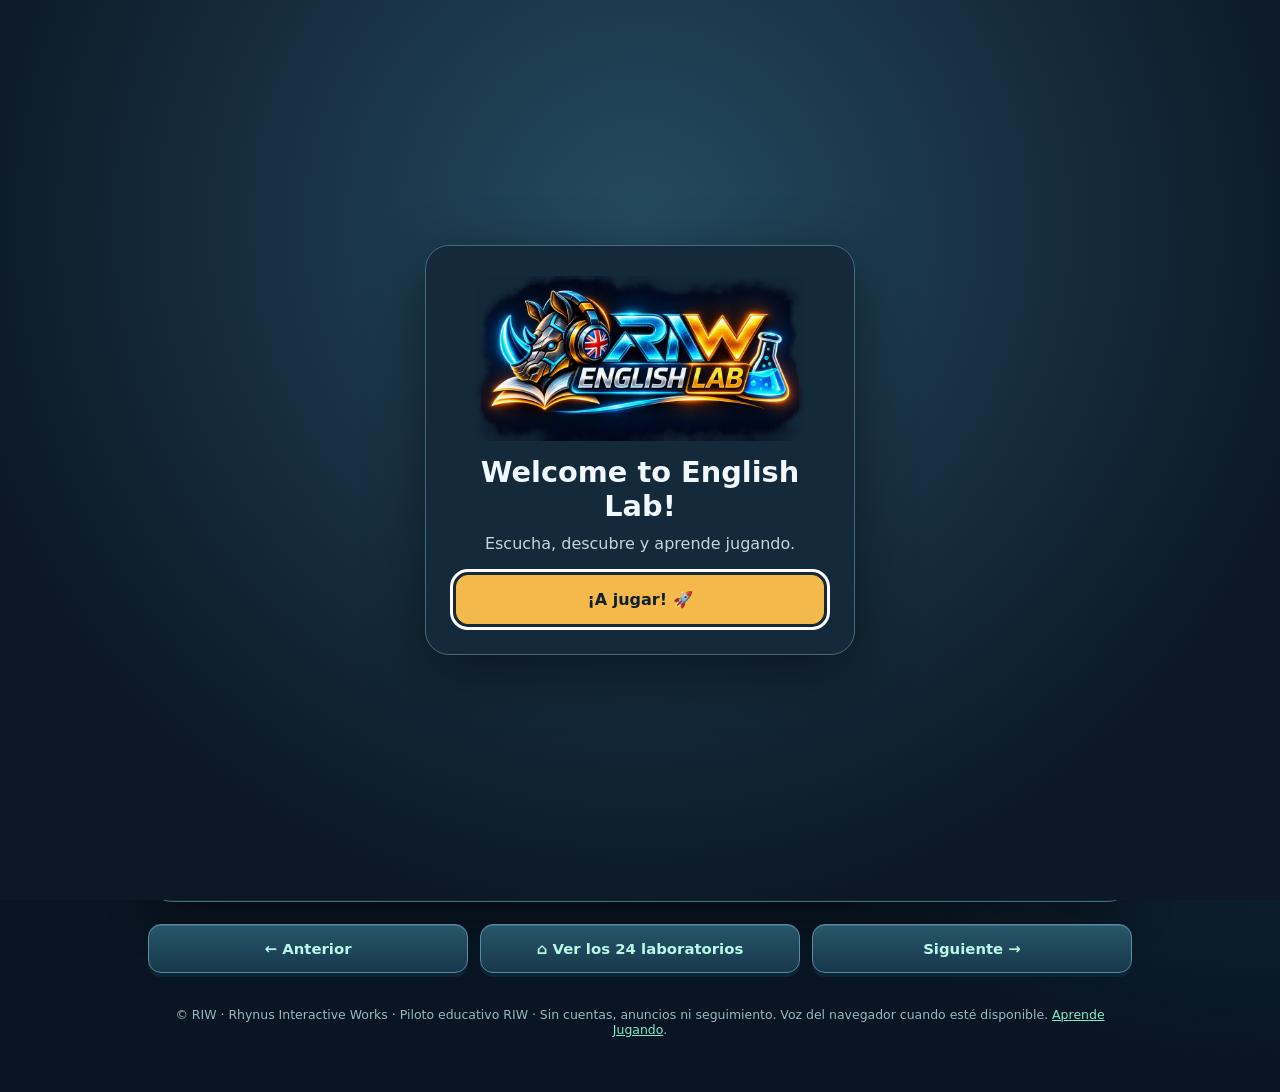
<file: index.html>
<!doctype html><html lang="es"><head><meta charset="utf-8"><meta name="viewport" content="width=device-width,initial-scale=1"><title>RIW · English Lab</title><style>
:root{font-family:system-ui,'Ubuntu',sans-serif;color:#eaf7f4;background:#0c1825}*{box-sizing:border-box}body{margin:0;min-height:100vh;background:radial-gradient(circle at 90% 5%,#214c55,transparent 40%),#0c1825}main{max-width:780px;margin:auto;padding:28px 18px}header{display:flex;justify-content:space-between;align-items:center;gap:12px}header .brand{display:flex;align-items:center;gap:14px;min-width:0}header .brand img{width:clamp(110px,24vw,190px);height:auto;object-fit:contain}header strong{letter-spacing:.1em;color:#6ce3bd}.pill{border:1px solid #42746f;border-radius:30px;padding:7px 12px;font-size:.8rem}h1{font-size:clamp(2rem,6vw,3.7rem);line-height:1.1;margin:35px 0 12px}h1 span{color:#72e2bc}p{color:#c4d5dc;line-height:1.65}.panel{background:#172b39;border:1px solid #315263;border-radius:22px;padding:clamp(20px,5vw,38px);margin-top:28px;box-shadow:0 16px 45px #0003}.muted{color:#a9c3c9;font-size:.9rem}.expression{font-size:clamp(1.7rem,5vw,2.7rem);font-weight:800;margin:12px 0}.options{display:grid;gap:12px;margin:23px 0}button{font:inherit;cursor:pointer;border-radius:12px;border:1px solid #4b7180;background:#203e4c;color:white;padding:14px;text-align:left}button:hover,button:focus-visible{border-color:#7de7c2;outline:2px solid transparent;background:#295461}button:disabled{cursor:default;opacity:.75}.primary{background:#64dcb4;color:#09251f;font-weight:800;border-color:#64dcb4;text-align:center}.primary:hover{background:#8ff0cf}.toolbar{display:flex;gap:10px;flex-wrap:wrap}.feedback{border-left:4px solid #76dcb9;padding:12px 16px;background:#213d45;margin:18px 0}.hidden{display:none}.progress{height:9px;background:#304652;border-radius:10px;overflow:hidden;margin:20px 0}.progress>div{height:100%;background:#70dfba;transition:width .2s}.correct{border-color:#70dfba;background:#225344}.wrong{border-color:#f5ad8e;background:#623c3b}footer{font-size:.8rem;color:#9db4bd;margin:35px 0}.tag{color:#70dfba;font-weight:700}#voiceStatus{font-size:.8rem}
/* RIW English Lab · Mobile-first v0.3 */
@media(max-width:600px){
  main{padding:14px 12px 24px}
  header{gap:8px}
  header .brand{gap:8px}
  header .brand img{width:92px;max-width:30vw}
  header strong{font-size:.85rem;letter-spacing:.06em}
  h1{font-size:clamp(1.55rem,6vw,2rem);margin:18px 0 8px}
  p{line-height:1.45}
  .panel{padding:16px;margin-top:16px;border-radius:16px}
  .expression{font-size:1.55rem;margin:8px 0}
  .toolbar{display:grid;grid-template-columns:repeat(2,minmax(0,1fr));gap:8px}
  .toolbar button{font-size:.82rem;padding:10px 8px;text-align:center;min-height:44px}
  .options{gap:8px;margin:14px 0}
  .options button{padding:11px 12px;min-height:44px}
  .progress{margin:12px 0}
  .feedback{margin:12px 0;padding:10px 12px}
  footer{margin:22px 0;font-size:.75rem;line-height:1.5}
}
@media(max-width:340px){
  .toolbar{grid-template-columns:1fr}
  header .brand img{width:76px}
}


/* RIW English Lab · Landscape v0.3 */
@media (orientation:landscape) and (max-height:600px){
  main{max-width:780px;padding:10px 16px 20px}
  header .brand img{width:95px}
  header .brand{gap:10px}
  header strong{font-size:.85rem}
  h1{font-size:clamp(1.5rem,3vw,2rem);margin:12px 0 6px}
  h1+p{margin:6px 0;line-height:1.35;font-size:.9rem}
  .panel{padding:16px;margin-top:12px;border-radius:16px}
  .progress{margin:10px 0}
  .expression{font-size:1.5rem;margin:8px 0}
  .toolbar{gap:8px}
  .toolbar button{padding:9px 12px;min-height:44px}
  .options{gap:8px;margin:12px 0}
  .options button{padding:10px 12px;min-height:44px}
  footer{margin:18px 0}
}


/* RIW · Horizontal dos columnas v0.4 */
@media (orientation:landscape) and (max-height:600px)
       and (min-width:601px){
  main{max-width:100%;padding:8px 14px}
  header .brand img{width:75px}
  header strong{font-size:.75rem}
  h1{font-size:1.25rem;margin:6px 0 3px}
  h1+p{font-size:.8rem;margin:0 0 6px;line-height:1.3}
  .panel{
    display:grid;
    grid-template-columns:minmax(0,1fr) minmax(0,1fr);
    column-gap:14px;
    align-items:start;
    margin-top:8px;
    padding:12px
  }
  .panel>.toolbar:first-child,
  .panel>.progress{grid-column:1/-1}
  .panel>.progress{margin:6px 0 10px}
  .quiz-context{grid-column:1;min-width:0}
  .quiz-answers{grid-column:2;min-width:0}
  .quiz-context p{margin:5px 0;line-height:1.3}
  .quiz-context .expression{margin:6px 0;font-size:1.4rem}
  .quiz-context .toolbar{display:flex;gap:6px;flex-wrap:wrap}
  .quiz-context .toolbar button{
    padding:8px;min-height:44px;font-size:.8rem
  }
  .quiz-answers .options{margin:0;gap:7px}
  .quiz-answers .options button{padding:9px;min-height:44px}
  .quiz-answers .feedback{margin:8px 0}
  .quiz-answers #next{margin-top:8px}
  footer{margin:10px 0;font-size:.7rem}
}

</style>
<style>
#riw-english-lab-identity-v2 {
  max-width: 480px;
  margin: 20px auto;
}
#riw-english-lab-identity-v2 img {
  display: block;
  width: 100%;
  height: auto;
  border-radius: 14px;
}
@media (max-width: 600px) {
  #riw-english-lab-identity-v2 {
    max-width: 320px;
  }
}
</style>

<style data-riw-domino="v0.5">
/* RIW English Lab · Domino Style v0.5 */
#riw-english-lab-identity-v2 {
  width: min(100%, 230px);
  margin: 4px auto 12px;
  transition: width .25s ease;
}
#riw-english-lab-identity-v2 img {
  width: 100%;
  height: auto;
  border-radius: 10px;
}
body.riw-intro-active {
  overflow: hidden;
}
#riw-intro {
  position: fixed;
  inset: 0;
  z-index: 1000;
  display: grid;
  place-items: center;
  overflow-y: auto;
  padding: 20px;
  background: radial-gradient(
    circle at 50% 25%, #244b61, #0c1825 75%
  );
}
#riw-intro[hidden] {
  display: none !important;
}
.riw-intro-card {
  width: min(100%, 430px);
  text-align: center;
  padding: clamp(18px, 5vw, 30px);
  border: 1px solid #426b7c;
  border-radius: 24px;
  background: #142a3b;
  box-shadow: 0 18px 60px #0007;
}
.riw-intro-card img {
  display: block;
  width: min(100%, 330px);
  height: auto;
  margin: auto;
  border-radius: 14px;
}
.riw-intro-card h2 {
  margin: 14px 0 8px;
  font-size: clamp(1.35rem, 5vw, 1.8rem);
}
.riw-intro-card p {
  margin: 8px 0 18px;
}
#riw-intro-start {
  width: 100%;
  min-height: 48px;
  text-align: center;
  background: #f4b84b;
  color: #10202d;
  border-color: #f4b84b;
  font-weight: 800;
}
#riw-intro-start:focus-visible {
  outline: 3px solid #ffffff;
  outline-offset: 3px;
}
@media(max-width:600px) {
  main {
    width: 100%;
    padding: 10px 12px 22px;
  }
  #riw-english-lab-identity-v2 {
    width: min(100%, 145px);
    margin: 2px auto 8px;
  }
  h1 {
    font-size: clamp(1.45rem, 6vw, 1.9rem);
    margin: 10px 0 6px;
  }
  h1 + p {
    margin: 6px 0;
    font-size: .88rem;
    line-height: 1.4;
  }
  .panel {
    padding: 14px;
    margin-top: 12px;
  }
  .options button {
    min-height: 48px;
    overflow-wrap: anywhere;
  }
  .toolbar button {
    min-height: 44px;
  }
  .expression {
    overflow-wrap: anywhere;
  }
  nav[data-riw-navigation] {
    padding: 10px !important;
    gap: 8px !important;
  }
}
@media(max-height:500px) and (orientation:landscape) {
  #riw-english-lab-identity-v2 {
    width: 110px;
    margin: 0 auto 4px;
  }
  .riw-intro-card {
    padding: 12px;
  }
  .riw-intro-card img {
    width: min(35vh, 160px);
  }
  .riw-intro-card h2 {
    margin: 6px 0;
  }
}
@media(prefers-reduced-motion:reduce) {
  #riw-english-lab-identity-v2 {
    transition: none;
  }
}
</style>
<style id="riw-responsive-plus">
html{overflow-x:hidden;-webkit-text-size-adjust:100%}body{overflow-x:hidden}main{width:100%;min-width:0}button,a,select{touch-action:manipulation}button{max-width:100%;overflow-wrap:anywhere}img{max-width:100%;height:auto}
@media(max-width:900px){
main{padding:12px 14px!important}header{gap:9px!important;flex-wrap:wrap}header img,header .brand img{width:clamp(92px,19vw,145px)!important;max-height:65px!important;object-fit:contain}header strong{font-size:.85rem!important;letter-spacing:0!important}h1{font-size:clamp(1.5rem,4vw,2rem)!important;line-height:1.13!important;margin:10px 0 5px!important}h1+p,#intro{margin:5px 0 9px!important;line-height:1.3!important}.panel{padding:14px!important;margin:10px 0!important;border-radius:14px!important;box-shadow:none!important}.bar,.progress{margin:8px 0 10px!important}.top{gap:6px}.cards{gap:8px!important;margin:10px 0!important}.tile{min-height:95px!important;padding:7px!important}.picture{font-size:clamp(2rem,6vw,3.4rem)!important}.choices,.options,.answers{gap:8px!important;margin:10px 0!important}.scene{padding:8px!important}.scene .picture{font-size:2.7rem!important}.dialogue{margin:8px 0!important;padding:8px 12px!important}.dialogue p{margin:4px 0!important}.controls,.toolbar{gap:7px!important}.controls button,.toolbar button{padding:9px!important;min-height:42px!important}#riw-voice-box{margin:8px 0!important;padding:8px 10px!important}#riw-voice-box label{margin:0 0 4px!important;font-size:.85rem!important}#riw-voice-box select{padding:7px!important;min-height:40px!important}#riw-voice-hint{font-size:.75rem!important;margin:4px 0 0!important}.nav{margin:12px 0!important}.grid{gap:10px!important;margin:14px 0!important}.lesson{padding:14px!important;gap:5px!important}
}
@media(max-width:600px){
main{padding:8px 10px!important}header{gap:7px!important}header img,header .brand img{width:104px!important;max-height:48px!important}header strong{font-size:.74rem!important}h1{font-size:1.45rem!important;margin:7px 0 4px!important}.panel{padding:11px!important;margin:7px 0!important}.cards{grid-template-columns:repeat(3,minmax(0,1fr))!important;gap:6px!important}.tile{min-height:92px!important;padding:5px!important}.tile .picture{font-size:2.3rem!important}.tile strong{font-size:.75rem!important}.choices button,.options button{padding:10px!important;min-height:44px!important}.scene .picture{font-size:2.3rem!important}.scene{padding:7px!important}.controls{display:grid!important;grid-template-columns:repeat(2,minmax(0,1fr))}.controls button{width:100%;font-size:.85rem!important}.nav a{padding:9px!important}.grid{grid-template-columns:1fr!important}.lesson{padding:12px!important}.lesson strong{font-size:1rem!important}#riw-voice-hint{display:none}
}
@media(max-width:380px){header img,header .brand img{width:86px!important}.cards{gap:4px!important}.tile{min-height:82px!important}.tile .picture{font-size:2rem!important}h1{font-size:1.28rem!important}}
@media(max-height:600px) and (min-width:601px){
main{padding-top:7px!important;padding-bottom:7px!important}header img,header .brand img{max-height:48px!important;width:115px!important}h1{margin:6px 0 4px!important;font-size:1.55rem!important}.panel{padding:10px 14px!important;margin:7px 0!important}.bar,.progress{margin:5px 0 8px!important}.cards{margin:8px 0!important}.tile{min-height:90px!important}.scene .picture{font-size:2.3rem!important}#riw-voice-box{padding:5px 10px!important;margin:5px 0!important}#riw-voice-hint{display:none}.nav{margin:8px 0!important}
}
@media(prefers-reduced-motion:reduce){*,*::before,*::after{scroll-behavior:auto!important;transition:none!important;animation:none!important}}
</style>
<style id="riw-idioms-redesign-v1">
/* RIW English Lab · Idioms visual refresh. Existing quiz logic remains untouched. */
:root{color-scheme:dark}
body{background:radial-gradient(ellipse 65% 40% at 50% -8%,#21586a 0%,transparent 78%),radial-gradient(circle at 100% 38%,#12384c 0%,transparent 45%),#091522;color:#f2f8ff}
main{max-width:1040px;margin:0 auto;padding:28px 28px 55px;display:flex;flex-direction:column;align-items:stretch}
#riw-english-lab-identity-v2{order:0;width:min(100%,300px);max-width:300px;margin:5px auto 4px;filter:drop-shadow(0 9px 20px #0009)}
#riw-english-lab-identity-v2 img{border-radius:0}
main>h1{order:1;text-align:center;font-weight:850;font-size:clamp(2rem,5vw,3.3rem);letter-spacing:-.045em;margin:13px auto 7px;line-height:1.12}
main>h1 span{color:#76f0d0;text-shadow:0 0 22px #55bba74d}
main>h1+p{order:1;text-align:center;margin:0 auto 24px;max-width:760px;font-size:1.02rem;color:#b8d1dc}
#riw-voice-box{order:2;align-self:stretch;width:100%;max-width:none;margin:0 0 18px!important;padding:15px 19px!important;background:linear-gradient(145deg,#203d50,#142c3d)!important;border:1px solid #4a7887!important;border-radius:17px!important;box-shadow:inset 0 1px #ffffff1c,0 12px 26px #0003}
#riw-voice-box label{font-size:.92rem;letter-spacing:.015em;color:#eafdf9}
#riw-voice-box select{max-width:480px!important;border:1px solid #7cb9b7;background:#e9f8f6;color:#143240;min-height:45px}
#riw-voice-hint{color:#b5d4d6!important}
main>.panel{order:3;display:block;margin:0!important;padding:clamp(20px,3vw,32px)!important;background:linear-gradient(155deg,#1a3547,#122839 75%);border:1px solid #416a7c;border-radius:24px!important;box-shadow:inset 0 1px #ffffff1b,0 18px 44px #0005!important}
.panel>.toolbar:first-child{align-items:center;gap:12px;padding-bottom:5px}
#counter{display:inline-flex;align-items:center;border:1px solid #398c8b;border-radius:999px;background:#174b55;padding:8px 13px;color:#86f4d4;font-size:.88rem}
#score{background:#253b4b;border:1px solid #4a6677;border-radius:999px;padding:8px 13px;color:#ffe4a4;font-weight:750;font-size:.88rem}
.progress{height:12px;margin:15px 0 24px!important;background:#2b4555;border-radius:999px;box-shadow:inset 0 2px 5px #0006}
.progress>div{background:linear-gradient(90deg,#1cb8b7,#8df4bf);border-radius:999px;box-shadow:0 0 14px #41e8ca7a}
.quiz-context{padding:6px 0 10px}
.quiz-context>.muted{font-size:.94rem;color:#a9c8d2}
.expression{font-size:clamp(2.1rem,5vw,3.3rem);line-height:1.12;letter-spacing:-.035em;margin:13px 0;color:#fff;text-shadow:0 4px 16px #0005}
#situation{font-size:1.05rem;color:#d4e4ed;margin:12px 0 19px}
.quiz-context .toolbar{display:flex;gap:12px;flex-wrap:wrap}
.quiz-context .toolbar button{background:linear-gradient(180deg,#377c9b,#20516c 54%,#163c55);border:1px solid #70aeca;border-bottom-color:#0b2c43;box-shadow:inset 0 1px #ffffff40,0 5px 0 #0b2638,0 8px 18px #0005;border-radius:13px;min-height:48px;padding:11px 18px;font-weight:750;transition:transform .15s,filter .15s}
.quiz-context .toolbar button:hover{filter:brightness(1.15);transform:translateY(-2px)}
.quiz-context .toolbar button:active{transform:translateY(3px);box-shadow:inset 0 1px #ffffff22,0 2px 0 #0b2638}
#voiceStatus{margin:19px 0 10px!important;padding:12px 14px!important;border-radius:12px!important;background:#20394a!important;border-left:4px solid #ffcb67!important;color:#c8dde6;font-size:.84rem!important}
.quiz-answers{padding-top:5px}
.options{display:grid;grid-template-columns:1fr;gap:12px;margin:10px 0 15px}
.options button{display:flex;align-items:center;min-height:58px;padding:14px 19px;border-radius:14px;background:linear-gradient(180deg,#294d62,#1e3e52);border:1px solid #507d92;box-shadow:inset 0 1px #ffffff24,0 4px 0 #0d2635,0 8px 16px #0003;color:#f5fbff;font-size:1rem;transition:transform .14s,filter .14s,border-color .14s}
.options button:hover:not(:disabled){transform:translateY(-2px);filter:brightness(1.16);border-color:#91e3d0}
.options button:focus-visible,.quiz-context button:focus-visible,#next:focus-visible{outline:3px solid #fff;outline-offset:4px}
.options button.correct{background:linear-gradient(180deg,#277d63,#165943);border-color:#85f4b9;color:white}
.options button.wrong{background:linear-gradient(180deg,#97514f,#693639);border-color:#f8ad9c;color:white}
.options button:disabled{opacity:1;cursor:default}
.feedback{border-left:4px solid #8df4bf;border-radius:11px;background:#204b4a;padding:15px 18px;color:#f1fffb}
#next.primary{background:linear-gradient(180deg,#ffdf84,#eab44b);border:1px solid #ffe7a6;border-bottom-color:#926b22;color:#182e36;box-shadow:inset 0 1px #fff8,0 5px 0 #936520,0 10px 22px #0005;min-height:52px;border-radius:13px;font-weight:850}
#next.primary:hover{filter:brightness(1.08)}
main>nav[data-riw-navigation]{order:4;display:grid!important;grid-template-columns:repeat(3,minmax(0,1fr));gap:12px!important;margin:22px 0 0!important;padding:0!important;border:0!important}
main>nav[data-riw-navigation] a{display:flex;justify-content:center;align-items:center;text-align:center;min-height:49px;padding:10px 13px;border-radius:13px;border:1px solid #568da0;background:linear-gradient(180deg,#28566a,#17384c);box-shadow:inset 0 1px #ffffff24,0 4px 0 #0c2535;color:#b9f8e7!important;font-size:.93rem;font-weight:700;text-decoration:none}
main>nav[data-riw-navigation] a:hover{filter:brightness(1.15)}
main>footer{order:5;text-align:center;margin:34px 0 0;color:#9ab5c4;font-size:.78rem}
@media(min-width:920px){.panel{display:grid!important;grid-template-columns:minmax(0,1fr) minmax(0,1fr);column-gap:30px;align-items:start}.panel>.toolbar:first-child,.panel>.progress{grid-column:1/-1}.quiz-context{grid-column:1}.quiz-answers{grid-column:2;padding-top:0}.options{margin-top:0}.quiz-context #voiceStatus{margin-bottom:0!important}}
@media(max-width:700px){main{padding:16px 12px 35px!important}#riw-english-lab-identity-v2{width:190px!important;margin:4px auto!important}main>h1{font-size:clamp(1.7rem,7vw,2.4rem)!important;margin:10px 0 8px!important}main>h1+p{font-size:.91rem;margin-bottom:16px!important}#riw-voice-box{padding:12px!important;margin-bottom:12px!important}main>.panel{padding:16px!important;margin:0!important}.expression{font-size:2rem}.quiz-context .toolbar{display:grid;grid-template-columns:repeat(2,minmax(0,1fr));gap:9px}.quiz-context .toolbar button{font-size:.81rem;padding:10px 6px}.options button{min-height:54px;padding:12px}.progress{margin:12px 0 16px!important}main>nav[data-riw-navigation]{grid-template-columns:1fr!important;gap:9px!important}main>nav[data-riw-navigation] a{min-height:44px}main>footer{margin-top:22px}}
@media(max-width:360px){.quiz-context .toolbar{grid-template-columns:1fr}}
@media(prefers-reduced-motion:reduce){.options button,.quiz-context button{transition:none}}
</style>
<style id="riw-idioms-hud-consistency-v2">
/* HUD aligned to the other RIW laboratories; quiz functionality unchanged. */
main>.riw-idioms-hud{order:0;display:block;width:100%;padding:16px 22px 12px;margin:0 0 15px;border:1px solid #456d7b;border-radius:17px;background:linear-gradient(135deg,#214351,#142b3b);box-shadow:inset 0 1px #ffffff22,0 12px 28px #0003}
.riw-idioms-hud-top{display:flex;align-items:center;justify-content:space-between;gap:18px}
.riw-idioms-hud-heading{min-width:0;flex:1}
.riw-idioms-hud-heading h1{font-size:clamp(1.3rem,2.5vw,1.85rem)!important;line-height:1.15;letter-spacing:-.02em;margin:0 0 7px!important;text-align:left;font-weight:800}
.riw-idioms-hud-heading h1 span{color:#75e6c6}
.riw-idioms-hud-heading p{font-size:.87rem;line-height:1.4;margin:0;color:#c6dbe3}
.riw-idioms-hud #riw-english-lab-identity-v2{width:125px!important;max-width:28%;flex:0 0 125px;margin:0!important;filter:none;order:initial}
.riw-idioms-hud #riw-english-lab-identity-v2 img{display:block;width:100%;height:auto;max-height:85px;object-fit:contain}
#riw-idioms-voice-slot{margin:14px 0 12px;min-width:0}
#riw-idioms-voice-slot #riw-voice-box{width:100%;max-width:none;margin:0!important;padding:10px 12px!important;border-radius:12px!important;background:#173743!important;box-shadow:none!important}
#riw-idioms-voice-slot #riw-voice-box label{font-size:.86rem;margin-bottom:5px}
#riw-idioms-voice-slot #riw-voice-box select{width:100%;max-width:100%!important;min-height:40px;padding:7px 10px!important}
#riw-idioms-voice-slot #riw-voice-hint{margin:5px 0 0;font-size:.75rem}
@media(max-width:600px){main>.riw-idioms-hud{padding:12px!important;margin-bottom:12px}.riw-idioms-hud-top{gap:8px}.riw-idioms-hud-heading h1{font-size:1.25rem!important}.riw-idioms-hud-heading p{font-size:.78rem}.riw-idioms-hud #riw-english-lab-identity-v2{flex-basis:85px;width:85px!important;max-width:30%}.riw-idioms-hud #riw-english-lab-identity-v2 img{max-height:65px}}
@media(max-width:380px){.riw-idioms-hud-top{align-items:flex-start}.riw-idioms-hud-heading h1{font-size:1.1rem!important}}
</style>
<style id="riw-secondary-progress-v1">
/* RIW English Lab: el desafío y los puntos son información secundaria. */
.panel > .riw-secondary-progress {
  grid-column: 1 / -1;
  width: 100%;
  margin-top: 22px;
  padding-top: 13px;
  border-top: 1px solid rgba(155, 195, 201, .23);
  font-size: .78rem;
  color: #a9bec8;
}
.panel > .riw-secondary-progress > .toolbar,
.panel > .riw-secondary-progress > .top {
  display: flex;
  justify-content: space-between;
  align-items: center;
  flex-wrap: wrap;
  gap: 8px;
  margin: 0 0 8px;
  padding: 0;
  color: #a9bec8;
  font-size: inherit;
}
.panel > .riw-secondary-progress #counter,
.panel > .riw-secondary-progress #score {
  color: inherit;
  font-size: inherit;
  font-weight: 500;
  letter-spacing: normal;
}
.panel > .riw-secondary-progress > .progress,
.panel > .riw-secondary-progress > .bar {
  width: 100%;
  height: 5px;
  margin: 0;
  opacity: .65;
}
@media(max-width:600px) {
  .panel > .riw-secondary-progress {margin-top: 14px; padding-top: 10px;}
}
</style>
</head><body><main>

<div id="riw-intro" hidden
     role="dialog"
     aria-modal="true"
     aria-labelledby="riw-intro-title">
  <div class="riw-intro-card">
    <img
      src="assets/brand/logo/web/english-lab-horizontal.webp"
      alt="RIW English Lab"
      width="480"
      height="240">
    <h2 id="riw-intro-title">Welcome to English Lab!</h2>
    <p>Escucha, descubre y aprende jugando.</p>
    <button id="riw-intro-start" type="button">
      ¡A jugar! 🚀
    </button>
  </div>
</div>

<header class="riw-idioms-hud" aria-label="Cabecera del laboratorio">
  <div class="riw-idioms-hud-top">
    <div class="riw-idioms-hud-heading">
      <h1>Don't take it <span>literally!</span> 🗣️</h1>
      <p>Seis expresiones. Seis situaciones reales. Aprende lo que los ingleses <em>quieren decir</em>, no solo lo que dicen.</p>
    </div>
    <div id="riw-english-lab-identity-v2">
      <img src="assets/brand/logo/web/english-lab-horizontal.webp" alt="RIW English Lab" width="960" height="480" decoding="async">
    </div>
  </div>
</header>
<section class="panel" aria-live="polite"><div class="quiz-context"><p class="muted">¿Qué significa esta expresión en la situación indicada?</p><div id="idiom" class="expression"></div><p id="situation"></p><div class="toolbar"><button id="listen" type="button">🔊 Escuchar expresión</button><button id="exampleAudio" type="button">🔊 Escuchar ejemplo</button></div><div id="riw-idioms-voice-slot"></div><p id="voiceStatus" class="muted" style="font-size:.78rem;line-height:1.45;padding:9px 11px;border-left:3px solid #f4b84b;background:#203342;border-radius:7px">🔊 <strong>Consejo de pronunciación:</strong> Para escuchar voces inglesas más naturales, prueba Chrome en Android con una voz inglesa instalada. En Firefox y otros navegadores, la calidad puede variar según las voces disponibles. Si suena robótico, ¡no es tu inglés! 😄</p></div><div class="quiz-answers"><div id="options" class="options"></div><div id="feedback" class="feedback hidden" role="status"></div><button id="next" class="primary hidden" type="button" style="width:100%">Siguiente desafío →</button></div>
<div class="riw-secondary-progress" aria-label="Progreso y puntuación">
<div class="toolbar" style="justify-content:space-between"><span id="counter" class="tag">Desafío 1 / 6</span><span id="score">⭐ 0 puntos</span></div>
<div class="progress" aria-label="Progreso"><div id="bar" style="width:16.67%"></div></div>
</div>
</section>
<nav data-riw-navigation="v1" aria-label="Navegación English Lab"
style="display:flex;flex-wrap:wrap;justify-content:center;
gap:12px;margin:24px 0;padding:18px;
border:1px solid #7c9c8a;border-radius:14px">
<a href="lecciones/good-better-best/index.html" style="color:#80eac7">← Anterior</a>
<a href="lecciones/index.html" style="color:#80eac7">⌂ Ver los 24 laboratorios</a>
<a href="lecciones/false-friends/index.html" style="color:#80eac7">Siguiente →</a>
</nav>
<footer>© RIW · Rhynus Interactive Works · Piloto educativo RIW · Sin cuentas, anuncios ni seguimiento. Voz del navegador cuando esté disponible. <a href="https://rhynus-interactive-works.rhynus.chatgpt.site/aprende-jugando/" style="color:#80eac7">Aprende Jugando</a>.</footer></main><script>
const lessons=[
{idiom:'Break the ice',situation:'You meet a new group of students. Someone starts a fun conversation.',example:'A quick game can help break the ice.',options:['Romper algo de hielo','Hacer que la gente se sienta cómoda','Terminar una reunión'],correct:1,explain:'Break the ice significa romper la tensión inicial y facilitar la conversación.'},
{idiom:'A piece of cake',situation:'Your friend says the English quiz was very easy.',example:'That quiz was a piece of cake!',options:['Algo muy sencillo','Un pastel delicioso','Una tarea imposible'],correct:0,explain:'A piece of cake significa que algo es muy fácil.'},
{idiom:'Hit the books',situation:'You have an important exam tomorrow.',example:'I need to hit the books tonight.',options:['Golpear unos libros','Comprar libros nuevos','Ponerse a estudiar en serio'],correct:2,explain:'Hit the books es una manera informal de decir ponerse a estudiar.'},
{idiom:'Under the weather',situation:'A colleague feels ill and decides to stay home.',example:'I am feeling under the weather today.',options:['Estar de vacaciones','Sentirse indispuesto','Disfrutar de la lluvia'],correct:1,explain:'Under the weather significa sentirse un poco enfermo o indispuesto.'},
{idiom:'Spill the beans',situation:'Your friend accidentally reveals a surprise party.',example:'Please do not spill the beans!',options:['Contar un secreto','Cocinar para todos','Llegar demasiado tarde'],correct:0,explain:'Spill the beans significa revelar un secreto, a veces sin querer.'},
{idiom:'Once in a blue moon',situation:'Someone visits a distant city very rarely.',example:'I visit that city once in a blue moon.',options:['Cada noche','Una vez al mes','Muy de vez en cuando'],correct:2,explain:'Once in a blue moon significa muy raramente.'}
];let index=0,score=0,answered=false;const $=id=>document.getElementById(id);function speak(t){if(!('speechSynthesis' in window)){ $('voiceStatus').textContent='Este navegador no ofrece síntesis de voz.';return}speechSynthesis.cancel();let u=new SpeechSynthesisUtterance(t);u.lang='en-GB';u.rate=.82;let voices=speechSynthesis.getVoices();let en=voices.find(v=>v.lang.toLowerCase().startsWith('en-gb'))||voices.find(v=>v.lang.toLowerCase().startsWith('en'));if(en)u.voice=en;$('voiceStatus').textContent=en?'Voz: '+en.name:'Usando la voz inglesa predeterminada, si está disponible.';riwSpeak(u)}function render(){answered=false;let q=lessons[index];$('counter').textContent=`Desafío ${index+1} / ${lessons.length}`;$('score').textContent=`⭐ ${score} puntos`;$('bar').style.width=((index+1)/lessons.length*100)+'%';$('idiom').textContent=q.idiom;$('situation').textContent=q.situation;$('feedback').classList.add('hidden');$('next').classList.add('hidden');$('options').replaceChildren();q.options.forEach((opt,i)=>{let b=document.createElement('button');b.textContent=String.fromCharCode(65+i)+'. '+opt;b.onclick=()=>choose(i);$('options').append(b)});$('listen').onclick=()=>speak(q.idiom);$('exampleAudio').onclick=()=>speak(q.example)}function choose(i){if(answered)return;answered=true;let q=lessons[index];if(i===q.correct)score+=100;[...$('options').children].forEach((b,n)=>{b.disabled=true;if(n===q.correct)b.classList.add('correct');else if(n===i)b.classList.add('wrong')});$('score').textContent=`⭐ ${score} puntos`;$('feedback').textContent=(i===q.correct?'✅ ¡Correcto! ':'💡 Buena tentativa. ')+q.explain+' Ejemplo: '+q.example;$('feedback').classList.remove('hidden');$('next').textContent=index===lessons.length-1?'Ver resultado →':'Siguiente desafío →';$('next').classList.remove('hidden')}function finish(){if("speechSynthesis" in window) speechSynthesis.cancel();$('counter').textContent='Actividad terminada';$('bar').style.width='100%';$('idiom').textContent=`🎉 ${score} / ${lessons.length*100} puntos`;$('situation').textContent='¡Buen trabajo! Los idioms se aprenden practicando en situaciones reales.';$('options').replaceChildren();$('listen').classList.add('hidden');$('exampleAudio').classList.add('hidden');$('voiceStatus').classList.add('hidden');$('feedback').classList.add('hidden');$('next').textContent='↻ Repetir la actividad';$('next').classList.remove('hidden');$('next').onclick=()=>{index=0;score=0;$('listen').classList.remove('hidden');$('exampleAudio').classList.remove('hidden');$('voiceStatus').classList.remove('hidden');$('next').onclick=advance;render()}}function advance(){if(index===lessons.length-1)finish();else{index++;render()}}$('next').onclick=advance;render();
</script>
<script>
(function () {
  "use strict";

  const intro = document.getElementById("riw-intro");
  const start = document.getElementById("riw-intro-start");

  if (!intro || !start) return;

  let mostrar = true;

  try {
    mostrar = sessionStorage.getItem(
      "riw-english-lab-intro-v05"
    ) !== "vista";
  } catch (_) {
    mostrar = true;
  }

  if (!mostrar) return;

  intro.hidden = false;
  document.body.classList.add("riw-intro-active");

  start.focus();

  function comenzar() {
    try {
      sessionStorage.setItem(
        "riw-english-lab-intro-v05", "vista"
      );
    } catch (_) {}

    intro.hidden = true;
    document.body.classList.remove("riw-intro-active");

    const primerBoton = document.getElementById("listen");
    if (primerBoton) {
      primerBoton.focus({preventScroll:true});
    }
  }

  start.addEventListener("click", comenzar);
})();
</script>
<style id="riw-voice-style">#riw-voice-box{position:relative;margin:12px auto;padding:12px 15px;border:1px solid #608f91;border-radius:13px;background:#16333e;color:#f0fff9;max-width:850px;font:inherit}#riw-voice-box label{display:block;font-weight:700;margin-bottom:6px}#riw-voice-box select{width:100%;max-width:420px;padding:10px;border-radius:9px;background:#f4fffb;color:#153038;font:inherit}#riw-voice-hint{font-size:.83rem;margin:7px 0 0;color:#d1e7df}</style><script id="riw-voice-script">
(function(){
const KEY="riw-english-lab-voice";
const female=/\b(google uk english female|samantha|victoria|karen|moira|fiona|tessa|serena|susan|hazel|zira|aria|jenny|sonia|libby|maisie|natasha|emma|olivia|amy|joanna|salli|ivy|kimberly|nicole|raveena|allison|ava|kate)\b/i;
const male=/\b(google uk english male|daniel|alex|fred|tom|oliver|ryan|guy|david|mark|george|brian|arthur|matthew|joey|justin|kevin|michael|james|stephen|alfie)\b/i;
let choice="female";try{choice=localStorage.getItem(KEY)||"female"}catch(e){}
const box=document.createElement("div");box.id="riw-voice-box";box.innerHTML='<label for="riw-voice-choice">🎙️ Elige la voz de pronunciación</label><select id="riw-voice-choice"><option value="female">👩 Voz femenina</option><option value="male">👨 Voz masculina</option></select><p id="riw-voice-hint" aria-live="polite"></p>';
function init(){const main=document.querySelector("main")||document.body;const header=main.querySelector("header");const slot=document.getElementById("riw-idioms-voice-slot");if(slot)slot.append(box);else if(header)header.insertAdjacentElement("afterend",box);else main.prepend(box);const select=document.getElementById("riw-voice-choice");select.value=choice;select.addEventListener("change",()=>{choice=select.value;try{localStorage.setItem(KEY,choice)}catch(e){};updateHint();});updateHint();}
function voices(){if(!("speechSynthesis" in window))return[];return speechSynthesis.getVoices().filter(v=>/^en([-_]|$)/i.test(v.lang));}
function preferred(){const list=voices(),pattern=choice==="male"?male:female;return list.find(v=>/^en-gb$/i.test(v.lang)&&pattern.test(v.name))||list.find(v=>pattern.test(v.name))||null;}
function updateHint(){const hint=document.getElementById("riw-voice-hint");if(!hint)return;const v=preferred(),list=voices();hint.textContent=v?"Voz seleccionada: "+v.name+" ("+v.lang+").":list.length?"Tu navegador no identifica una voz "+(choice==="male"?"masculina":"femenina")+" en inglés. Se usará una voz inglesa disponible.":"Las voces se cargarán según el navegador; pulsa 🔊 para probar.";}
window.riwSpeak=function(u){if(!("speechSynthesis" in window))return;const v=preferred();if(v){u.voice=v;u.lang=v.lang;}else{const list=voices();if(list.length){u.voice=list.find(v=>/^en-gb$/i.test(v.lang))||list[0];u.lang=u.voice.lang;}}updateHint();speechSynthesis.speak(u);};
if(document.readyState==="loading")document.addEventListener("DOMContentLoaded",init);else init();
if("speechSynthesis" in window)speechSynthesis.addEventListener?.("voiceschanged",updateHint);
})();
</script></body></html>
</file>
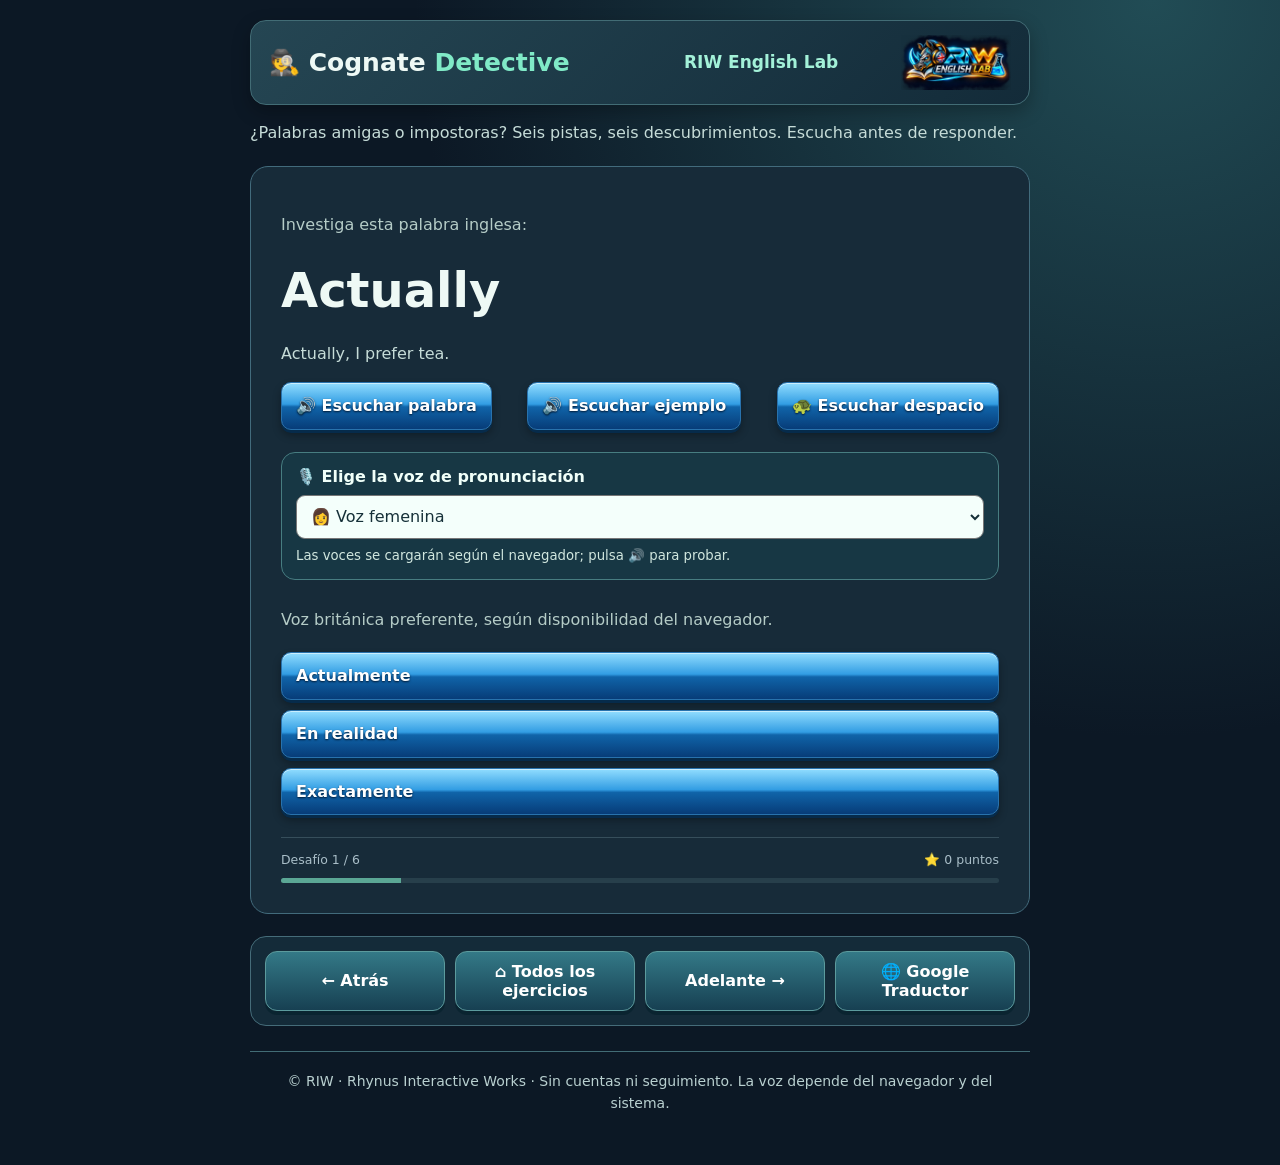
<file: lecciones/cognate-detective/index.html>
<!doctype html>
<html lang="es"><head><meta charset="utf-8"><meta name="viewport" content="width=device-width,initial-scale=1">
<title>Cognate Detective · RIW English Lab</title>
<style>
:root{font-family:system-ui,Ubuntu,sans-serif;color:#eef9f5;background:#0c1825}*{box-sizing:border-box}body{margin:0;background:radial-gradient(circle at 90% 0%,#214c55,transparent 45%),#0c1825}main{max-width:820px;margin:auto;padding:20px}header{display:flex;align-items:center;gap:14px}header img{width:min(42vw,200px);height:auto}h1{font-size:clamp(1.8rem,6vw,3rem);margin:18px 0 8px}h1 span,.accent{color:#80eac7}p{line-height:1.55;color:#c6dcd8}.panel{background:#172b39;border:1px solid #426b7c;border-radius:20px;padding:clamp(16px,4vw,30px);margin:20px 0}.top,.controls{display:flex;gap:10px;flex-wrap:wrap;align-items:center;justify-content:space-between}.bar{height:9px;background:#314a55;border-radius:10px;overflow:hidden;margin:17px 0}.bar div{height:100%;background:#80eac7;transition:width .2s}button,.nav a{font:inherit;border:1px solid #557c87;border-radius:12px;background:#254353;color:#fff;padding:12px 14px;cursor:pointer;min-height:44px}button:hover,button:focus-visible,.nav a:focus-visible{outline:2px solid #80eac7;outline-offset:2px}button:disabled{opacity:.7;cursor:default}.word{font-size:clamp(2rem,7vw,3rem);font-weight:800;margin:12px 0}.answers{display:grid;gap:10px;margin:20px 0}.answers button{text-align:left}.answers .correct{background:#245d4a;border-color:#8af5c5}.answers .wrong{background:#673b43;border-color:#f5a5a5}.feedback{background:#233f47;border-left:4px solid #80eac7;padding:15px;border-radius:8px;margin:15px 0}.hidden{display:none}.primary{background:#80eac7;color:#10231d;font-weight:800;width:100%}.nav{display:flex;gap:12px;flex-wrap:wrap;margin:22px 0}.nav a{text-decoration:none;color:#80eac7;background:transparent}.muted{font-size:.88rem;color:#b5ccc7}footer{font-size:.8rem;color:#a9c1be;margin:20px 0}@media(max-width:550px){.controls button{flex:1 1 45%;font-size:.87rem}.panel{margin:12px 0}.word{margin:8px 0}}
</style><style id="riw-responsive-plus">
html{overflow-x:hidden;-webkit-text-size-adjust:100%}body{overflow-x:hidden}main{width:100%;min-width:0}button,a,select{touch-action:manipulation}button{max-width:100%;overflow-wrap:anywhere}img{max-width:100%;height:auto}
@media(max-width:900px){
main{padding:12px 14px!important}header{gap:9px!important;flex-wrap:wrap}header img,header .brand img{width:clamp(92px,19vw,145px)!important;max-height:65px!important;object-fit:contain}header strong{font-size:.85rem!important;letter-spacing:0!important}h1{font-size:clamp(1.5rem,4vw,2rem)!important;line-height:1.13!important;margin:10px 0 5px!important}h1+p,#intro{margin:5px 0 9px!important;line-height:1.3!important}.panel{padding:14px!important;margin:10px 0!important;border-radius:14px!important;box-shadow:none!important}.bar,.progress{margin:8px 0 10px!important}.top{gap:6px}.cards{gap:8px!important;margin:10px 0!important}.tile{min-height:95px!important;padding:7px!important}.picture{font-size:clamp(2rem,6vw,3.4rem)!important}.choices,.options,.answers{gap:8px!important;margin:10px 0!important}.scene{padding:8px!important}.scene .picture{font-size:2.7rem!important}.dialogue{margin:8px 0!important;padding:8px 12px!important}.dialogue p{margin:4px 0!important}.controls,.toolbar{gap:7px!important}.controls button,.toolbar button{padding:9px!important;min-height:42px!important}#riw-voice-box{margin:8px 0!important;padding:8px 10px!important}#riw-voice-box label{margin:0 0 4px!important;font-size:.85rem!important}#riw-voice-box select{padding:7px!important;min-height:40px!important}#riw-voice-hint{font-size:.75rem!important;margin:4px 0 0!important}.nav{margin:12px 0!important}.grid{gap:10px!important;margin:14px 0!important}.lesson{padding:14px!important;gap:5px!important}
}
@media(max-width:600px){
main{padding:8px 10px!important}header{gap:7px!important}header img,header .brand img{width:104px!important;max-height:48px!important}header strong{font-size:.74rem!important}h1{font-size:1.45rem!important;margin:7px 0 4px!important}.panel{padding:11px!important;margin:7px 0!important}.cards{grid-template-columns:repeat(3,minmax(0,1fr))!important;gap:6px!important}.tile{min-height:92px!important;padding:5px!important}.tile .picture{font-size:2.3rem!important}.tile strong{font-size:.75rem!important}.choices button,.options button{padding:10px!important;min-height:44px!important}.scene .picture{font-size:2.3rem!important}.scene{padding:7px!important}.controls{display:grid!important;grid-template-columns:repeat(2,minmax(0,1fr))}.controls button{width:100%;font-size:.85rem!important}.nav a{padding:9px!important}.grid{grid-template-columns:1fr!important}.lesson{padding:12px!important}.lesson strong{font-size:1rem!important}#riw-voice-hint{display:none}
}
@media(max-width:380px){header img,header .brand img{width:86px!important}.cards{gap:4px!important}.tile{min-height:82px!important}.tile .picture{font-size:2rem!important}h1{font-size:1.28rem!important}}
@media(max-height:600px) and (min-width:601px){
main{padding-top:7px!important;padding-bottom:7px!important}header img,header .brand img{max-height:48px!important;width:115px!important}h1{margin:6px 0 4px!important;font-size:1.55rem!important}.panel{padding:10px 14px!important;margin:7px 0!important}.bar,.progress{margin:5px 0 8px!important}.cards{margin:8px 0!important}.tile{min-height:90px!important}.scene .picture{font-size:2.3rem!important}#riw-voice-box{padding:5px 10px!important;margin:5px 0!important}#riw-voice-hint{display:none}.nav{margin:8px 0!important}
}
@media(prefers-reduced-motion:reduce){*,*::before,*::after{scroll-behavior:auto!important;transition:none!important;animation:none!important}}
</style><link rel="stylesheet" href="../../assets/css/riw-labs-unified.css">
<link rel="stylesheet" href="../../assets/css/riw-labs-layout.css">
<script defer src="../../assets/js/riw-labs-layout.js"></script>
<link rel="stylesheet" href="../../assets/css/riw-labs-navigation-v2.css">
<script defer src="../../assets/js/riw-labs-navigation-v2.js"></script>
<style id="riw-secondary-progress-v1">
/* RIW English Lab: el desafío y los puntos son información secundaria. */
.panel > .riw-secondary-progress {
  grid-column: 1 / -1;
  width: 100%;
  margin-top: 22px;
  padding-top: 13px;
  border-top: 1px solid rgba(155, 195, 201, .23);
  font-size: .78rem;
  color: #a9bec8;
}
.panel > .riw-secondary-progress > .toolbar,
.panel > .riw-secondary-progress > .top {
  display: flex;
  justify-content: space-between;
  align-items: center;
  flex-wrap: wrap;
  gap: 8px;
  margin: 0 0 8px;
  padding: 0;
  color: #a9bec8;
  font-size: inherit;
}
.panel > .riw-secondary-progress #counter,
.panel > .riw-secondary-progress #score {
  color: inherit;
  font-size: inherit;
  font-weight: 500;
  letter-spacing: normal;
}
.panel > .riw-secondary-progress > .progress,
.panel > .riw-secondary-progress > .bar {
  width: 100%;
  height: 5px;
  margin: 0;
  opacity: .65;
}
@media(max-width:600px) {
  .panel > .riw-secondary-progress {margin-top: 14px; padding-top: 10px;}
}
</style>
</head><body><main>
<header><img src="../../assets/brand/logo/web/english-lab-horizontal.webp" alt="Logotipo original RIW English Lab"><strong class="accent">RIW · ENGLISH LAB</strong></header>
<h1>🕵️ Cognate <span>Detective</span></h1><p>¿Palabras amigas o impostoras? Seis pistas, seis descubrimientos. Escucha antes de responder.</p>
<section class="panel" aria-label="Juego de cognados">

<p class="muted">Investiga esta palabra inglesa:</p><div class="word" id="word"></div><p id="context"></p>
<div class="controls"><button type="button" id="listen">🔊 Escuchar palabra</button><button type="button" id="example">🔊 Escuchar ejemplo</button><button type="button" id="slow">🐢 Escuchar despacio</button></div>
<p id="voice" class="muted" role="status">Voz británica preferente, según disponibilidad del navegador.</p>
<div id="answers" class="answers"></div><div id="feedback" class="feedback hidden" role="status"></div><button id="next" type="button" class="primary hidden">Siguiente desafío →</button>

<div class="riw-secondary-progress" aria-label="Progreso y puntuación">
<div class="top"><strong id="counter">Desafío 1 / 6</strong><strong id="score">⭐ 0 puntos</strong></div>
<div class="bar"><div id="bar" style="width:16.67%"></div></div>
</div>
</section><nav class="nav" aria-label="Navegación"><a href="../index.html">⌂ Todos los ejercicios</a><a href="../../index.html">🎭 Idioms</a></nav>
<footer>© RIW · Rhynus Interactive Works · Sin cuentas ni seguimiento. La voz depende del navegador y del sistema.</footer>
</main><script>
const questions=[
{word:"Actually",context:"Actually, I prefer tea.",options:["Actualmente","En realidad","Exactamente"],correct:1,kind:"Falso amigo",explain:"Actually significa «en realidad». «Actualmente» es currently.",example:"Actually, I prefer tea."},
{word:"Hospital",context:"She works at the hospital.",options:["Hospital","Hostal","Hospedaje"],correct:0,kind:"Cognado verdadero",explain:"Hospital se escribe igual y tiene el mismo significado en ambos idiomas.",example:"She works at the hospital."},
{word:"Library",context:"I borrowed a book from the library.",options:["Librería (tienda)","Biblioteca","Laboratorio"],correct:1,kind:"Falso amigo",explain:"Library es biblioteca. Una librería es a bookshop o bookstore.",example:"I borrowed a book from the library."},
{word:"Important",context:"This is an important decision.",options:["Imponente","Importante","Importuno"],correct:1,kind:"Cognado verdadero",explain:"Important e importante comparten origen y significado.",example:"This is an important decision."},
{word:"Embarrassed",context:"He felt embarrassed after the mistake.",options:["Embarazado","Avergonzado","Enfadado"],correct:1,kind:"Falso amigo",explain:"Embarrassed significa avergonzado. «Embarazada» se dice pregnant.",example:"He felt embarrassed after the mistake."},
{word:"Animal",context:"The animal is sleeping.",options:["Animal","Ánimo","Animado"],correct:0,kind:"Cognado verdadero",explain:"Animal es un cognado verdadero: misma forma y significado.",example:"The animal is sleeping."}
];
let i=0,score=0,answered=false;
const el=id=>document.getElementById(id);
function speak(text,rate=0.9){if(!("speechSynthesis" in window)){el("voice").textContent="Tu navegador no ofrece síntesis de voz.";return;}speechSynthesis.cancel();const u=new SpeechSynthesisUtterance(text);u.lang="en-GB";u.rate=rate;const voices=speechSynthesis.getVoices();const v=voices.find(v=>v.lang.toLowerCase().startsWith("en-gb"))||voices.find(v=>v.lang.toLowerCase().startsWith("en"));if(v)u.voice=v;el("voice").textContent=v?"Voz: "+v.name:"Voz inglesa del sistema, si está disponible";riwSpeak(u);}
function render(){answered=false;const q=questions[i];el("counter").textContent="Desafío "+(i+1)+" / 6";el("score").textContent="⭐ "+score+" puntos";el("bar").style.width=((i+1)/6*100)+"%";el("word").textContent=q.word;el("context").textContent=q.context;el("feedback").classList.add("hidden");el("next").classList.add("hidden");el("answers").innerHTML="";q.options.forEach((option,j)=>{const b=document.createElement("button");b.type="button";b.textContent=option;b.addEventListener("click",()=>choose(j));el("answers").appendChild(b);});}
function choose(j){if(answered)return;answered=true;const q=questions[i];if(j===q.correct)score++;[...el("answers").children].forEach((b,k)=>{b.disabled=true;if(k===q.correct)b.classList.add("correct");else if(k===j)b.classList.add("wrong")});el("score").textContent="⭐ "+score+" puntos";el("feedback").innerHTML="<strong>"+(j===q.correct?"¡Correcto! 🎉":"Buen intento. 🔎")+" "+q.kind+"</strong><p></p>";el("feedback").querySelector("p").textContent=q.explain;el("feedback").classList.remove("hidden");el("next").textContent=i===5?"Ver resultado →":"Siguiente desafío →";el("next").classList.remove("hidden");}
el("listen").addEventListener("click",()=>speak(questions[i].word));el("example").addEventListener("click",()=>speak(questions[i].example));el("slow").addEventListener("click",()=>speak(questions[i].word,0.65));
el("next").addEventListener("click",()=>{if(i<5){i++;render();return;}if("speechSynthesis" in window)speechSynthesis.cancel();el("counter").textContent="Investigación terminada";el("bar").style.width="100%";el("word").textContent="🏆 "+score+" / 6";el("context").textContent="¡Bien hecho! Puedes repetir para afianzar los cognados.";el("answers").innerHTML="";el("feedback").classList.add("hidden");el("next").textContent="↻ Volver a jugar";el("next").onclick=()=>{i=0;score=0;el("next").onclick=null;render();};});
render();
</script><style id="riw-voice-style">#riw-voice-box{position:relative;margin:12px auto;padding:12px 15px;border:1px solid #608f91;border-radius:13px;background:#16333e;color:#f0fff9;max-width:850px;font:inherit}#riw-voice-box label{display:block;font-weight:700;margin-bottom:6px}#riw-voice-box select{width:100%;max-width:420px;padding:10px;border-radius:9px;background:#f4fffb;color:#153038;font:inherit}#riw-voice-hint{font-size:.83rem;margin:7px 0 0;color:#d1e7df}</style><script id="riw-voice-script">
(function(){
const KEY="riw-english-lab-voice";
const female=/\b(google uk english female|samantha|victoria|karen|moira|fiona|tessa|serena|susan|hazel|zira|aria|jenny|sonia|libby|maisie|natasha|emma|olivia|amy|joanna|salli|ivy|kimberly|nicole|raveena|allison|ava|kate)\b/i;
const male=/\b(google uk english male|daniel|alex|fred|tom|oliver|ryan|guy|david|mark|george|brian|arthur|matthew|joey|justin|kevin|michael|james|stephen|alfie)\b/i;
let choice="female";try{choice=localStorage.getItem(KEY)||"female"}catch(e){}
const box=document.createElement("div");box.id="riw-voice-box";box.innerHTML='<label for="riw-voice-choice">🎙️ Elige la voz de pronunciación</label><select id="riw-voice-choice"><option value="female">👩 Voz femenina</option><option value="male">👨 Voz masculina</option></select><p id="riw-voice-hint" aria-live="polite"></p>';
function init(){const main=document.querySelector("main")||document.body;const header=main.querySelector("header");if(header)header.insertAdjacentElement("afterend",box);else main.prepend(box);const select=document.getElementById("riw-voice-choice");select.value=choice;select.addEventListener("change",()=>{choice=select.value;try{localStorage.setItem(KEY,choice)}catch(e){};updateHint();});updateHint();}
function voices(){if(!("speechSynthesis" in window))return[];return speechSynthesis.getVoices().filter(v=>/^en([-_]|$)/i.test(v.lang));}
function preferred(){const list=voices(),pattern=choice==="male"?male:female;return list.find(v=>/^en-gb$/i.test(v.lang)&&pattern.test(v.name))||list.find(v=>pattern.test(v.name))||null;}
function updateHint(){const hint=document.getElementById("riw-voice-hint");if(!hint)return;const v=preferred(),list=voices();hint.textContent=v?"Voz seleccionada: "+v.name+" ("+v.lang+").":list.length?"Tu navegador no identifica una voz "+(choice==="male"?"masculina":"femenina")+" en inglés. Se usará una voz inglesa disponible.":"Las voces se cargarán según el navegador; pulsa 🔊 para probar.";}
window.riwSpeak=function(u){if(!("speechSynthesis" in window))return;const v=preferred();if(v){u.voice=v;u.lang=v.lang;}else{const list=voices();if(list.length){u.voice=list.find(v=>/^en-gb$/i.test(v.lang))||list[0];u.lang=u.voice.lang;}}updateHint();speechSynthesis.speak(u);};
if(document.readyState==="loading")document.addEventListener("DOMContentLoaded",init);else init();
if("speechSynthesis" in window)speechSynthesis.addEventListener?.("voiceschanged",updateHint);
})();
</script></body></html>
</file>
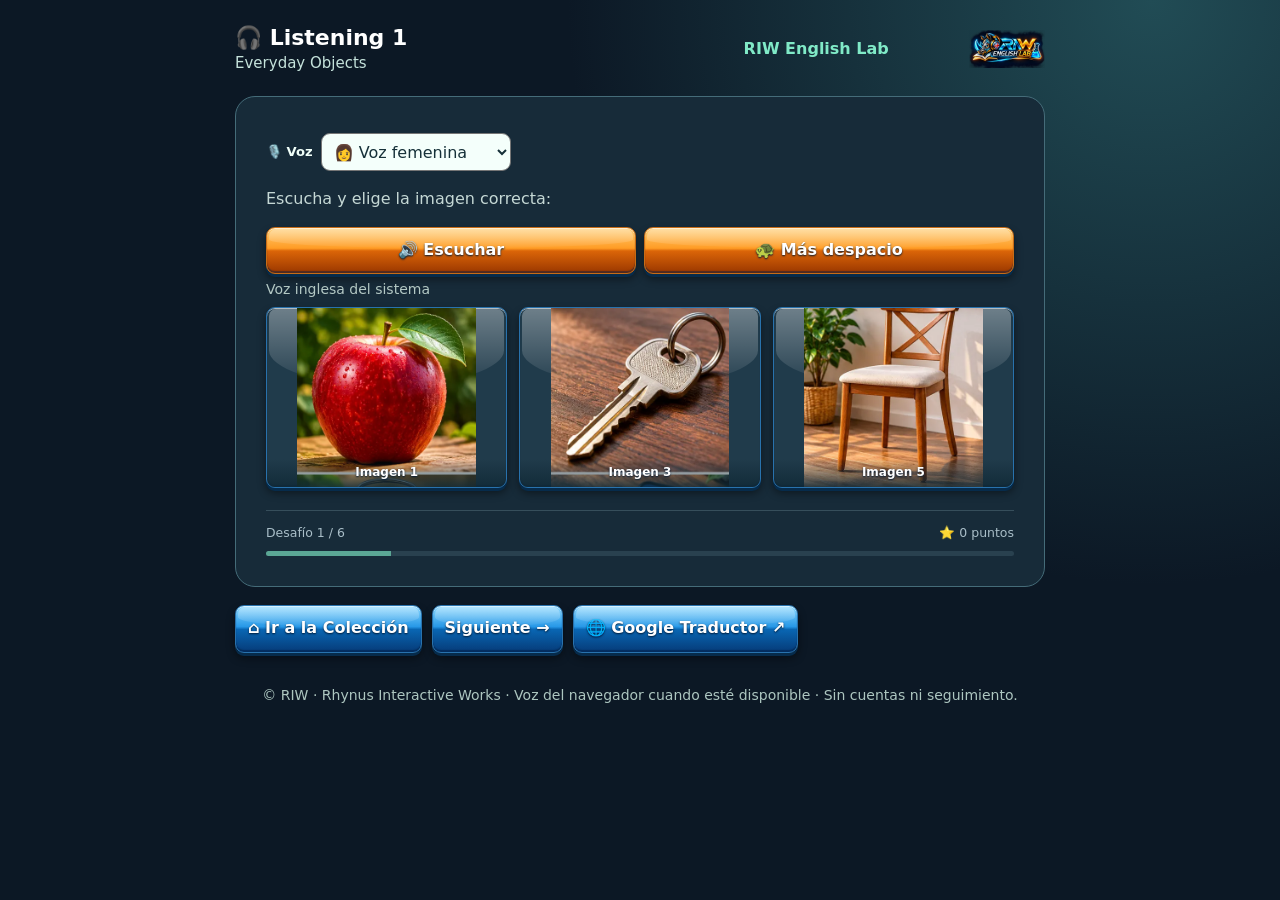
<file: lecciones/interactive-series/index.html>
<!doctype html><html lang="es"><head><meta charset="utf-8"><meta name="viewport" content="width=device-width,initial-scale=1"><title>RIW · English Lab · Interactive Series</title><style>
:root{font-family:system-ui,Ubuntu,sans-serif;background:#0c1825;color:#eaf7f4}*{box-sizing:border-box}body{margin:0;background:radial-gradient(circle at 90% 0%,#214c55,transparent 40%),#0c1825;min-height:100vh}main{max-width:850px;margin:auto;padding:20px}header{display:flex;align-items:center;gap:16px}header img{width:clamp(110px,26vw,190px);height:auto}h1{font-size:clamp(1.7rem,5vw,2.7rem);margin:18px 0 5px}p{color:#c5d8d5;line-height:1.5}.panel{background:#172b39;border:1px solid #456c79;border-radius:20px;padding:clamp(15px,4vw,30px);margin:18px 0}.top,.controls{display:flex;gap:10px;flex-wrap:wrap;justify-content:space-between;align-items:center}.bar{height:9px;background:#344e5b;border-radius:10px;overflow:hidden;margin:16px 0}.bar div{height:100%;background:#80eac7;transition:width .2s}button,.nav a{font:inherit;color:white;border:1px solid #577d87;background:#244353;border-radius:12px;padding:12px;cursor:pointer;min-height:48px}button:focus-visible,.nav a:focus-visible{outline:3px solid #f4c96c;outline-offset:2px}button:disabled{cursor:default;opacity:.85}.primary{background:#80eac7;color:#0d2922;font-weight:800;width:100%}.cards{display:grid;grid-template-columns:repeat(3,minmax(0,1fr));gap:12px;margin:18px 0}.tile{display:flex;flex-direction:column;align-items:center;gap:8px;justify-content:center;min-height:135px;background:#203b4b}.picture{font-size:clamp(2.8rem,8vw,4.4rem);line-height:1.2}.tile strong{font-size:.92rem}.tile.correct,.choice.correct{background:#245e4c;border-color:#7de6ae}.tile.wrong,.choice.wrong{background:#683d46;border-color:#f5a5a5}.choices{display:grid;gap:10px;margin:18px 0}.choice{text-align:left}.scene{background:linear-gradient(130deg,#28546a,#1a3443);border:1px solid #507789;border-radius:16px;padding:18px;text-align:center}.scene .picture{font-size:clamp(3rem,9vw,5rem)}.dialogue{margin:16px 0;padding:12px 16px;border-left:4px solid #f4c96c;background:#203a47;border-radius:8px}.dialogue p{margin:8px 0;color:#e9f7f4}.feedback{padding:14px;border-left:4px solid #80eac7;background:#24414a;border-radius:8px;margin:14px 0}.hidden{display:none}.nav{display:flex;flex-wrap:wrap;gap:10px}.nav a{text-decoration:none;color:#80eac7;background:transparent}.muted{font-size:.85rem;color:#b4c9c5}footer{font-size:.8rem;color:#adc6c0;margin:20px 0}@media(max-width:550px){.cards{gap:7px}.tile{padding:7px;min-height:110px}.tile strong{font-size:.78rem}.controls button{flex:1 1 45%;font-size:.88rem}}
</style><style id="riw-responsive-plus">
html{overflow-x:hidden;-webkit-text-size-adjust:100%}body{overflow-x:hidden}main{width:100%;min-width:0}button,a,select{touch-action:manipulation}button{max-width:100%;overflow-wrap:anywhere}img{max-width:100%;height:auto}
@media(max-width:900px){
main{padding:12px 14px!important}header{gap:9px!important;flex-wrap:wrap}header img,header .brand img{width:clamp(92px,19vw,145px)!important;max-height:65px!important;object-fit:contain}header strong{font-size:.85rem!important;letter-spacing:0!important}h1{font-size:clamp(1.5rem,4vw,2rem)!important;line-height:1.13!important;margin:10px 0 5px!important}h1+p,#intro{margin:5px 0 9px!important;line-height:1.3!important}.panel{padding:14px!important;margin:10px 0!important;border-radius:14px!important;box-shadow:none!important}.bar,.progress{margin:8px 0 10px!important}.top{gap:6px}.cards{gap:8px!important;margin:10px 0!important}.tile{min-height:95px!important;padding:7px!important}.picture{font-size:clamp(2rem,6vw,3.4rem)!important}.choices,.options,.answers{gap:8px!important;margin:10px 0!important}.scene{padding:8px!important}.scene .picture{font-size:2.7rem!important}.dialogue{margin:8px 0!important;padding:8px 12px!important}.dialogue p{margin:4px 0!important}.controls,.toolbar{gap:7px!important}.controls button,.toolbar button{padding:9px!important;min-height:42px!important}#riw-voice-box{margin:8px 0!important;padding:8px 10px!important}#riw-voice-box label{margin:0 0 4px!important;font-size:.85rem!important}#riw-voice-box select{padding:7px!important;min-height:40px!important}#riw-voice-hint{font-size:.75rem!important;margin:4px 0 0!important}.nav{margin:12px 0!important}.grid{gap:10px!important;margin:14px 0!important}.lesson{padding:14px!important;gap:5px!important}
}
@media(max-width:600px){
main{padding:8px 10px!important}header{gap:7px!important}header img,header .brand img{width:104px!important;max-height:48px!important}header strong{font-size:.74rem!important}h1{font-size:1.45rem!important;margin:7px 0 4px!important}.panel{padding:11px!important;margin:7px 0!important}.cards{grid-template-columns:repeat(3,minmax(0,1fr))!important;gap:6px!important}.tile{min-height:92px!important;padding:5px!important}.tile .picture{font-size:2.3rem!important}.tile strong{font-size:.75rem!important}.choices button,.options button{padding:10px!important;min-height:44px!important}.scene .picture{font-size:2.3rem!important}.scene{padding:7px!important}.controls{display:grid!important;grid-template-columns:repeat(2,minmax(0,1fr))}.controls button{width:100%;font-size:.85rem!important}.nav a{padding:9px!important}.grid{grid-template-columns:1fr!important}.lesson{padding:12px!important}.lesson strong{font-size:1rem!important}#riw-voice-hint{display:none}
}
@media(max-width:380px){header img,header .brand img{width:86px!important}.cards{gap:4px!important}.tile{min-height:82px!important}.tile .picture{font-size:2rem!important}h1{font-size:1.28rem!important}}
@media(max-height:600px) and (min-width:601px){
main{padding-top:7px!important;padding-bottom:7px!important}header img,header .brand img{max-height:48px!important;width:115px!important}h1{margin:6px 0 4px!important;font-size:1.55rem!important}.panel{padding:10px 14px!important;margin:7px 0!important}.bar,.progress{margin:5px 0 8px!important}.cards{margin:8px 0!important}.tile{min-height:90px!important}.scene .picture{font-size:2.3rem!important}#riw-voice-box{padding:5px 10px!important;margin:5px 0!important}#riw-voice-hint{display:none}.nav{margin:8px 0!important}
}
@media(prefers-reduced-motion:reduce){*,*::before,*::after{scroll-behavior:auto!important;transition:none!important;animation:none!important}}
</style><style id="riw-photography">.tile{position:relative;overflow:hidden;min-height:155px!important;padding:0!important;background:#203b4b!important}.tile .photo{position:absolute;inset:0;width:100%;height:100%;object-fit:cover}.tile .picture{display:none}.tile .photo-caption{position:absolute;bottom:0;left:0;right:0;padding:6px;background:linear-gradient(transparent,#102936);color:white;font-size:.75rem}.tile.correct{outline:4px solid #8af5c5}.tile.wrong{outline:4px solid #f5a5a5}.scene{position:relative;overflow:hidden;min-height:150px;background:#1d3746!important}.scene-photo{position:relative;display:block;width:100%;height:auto;max-height:440px;object-fit:contain;border-radius:10px;margin:0 auto}.scene{height:auto!important;min-height:0!important}.scene strong{margin-top:8px}.scene strong{position:relative;display:block;background:#102936bb;padding:8px}.scene .picture{display:block}@media(max-width:600px){.tile{min-height:110px!important}.scene{min-height:100px}}@media(max-height:600px) and (min-width:601px){.tile{min-height:90px!important}.scene{min-height:90px}}</style>
<style id="riw-mobile-layout">
footer {
  text-align:center !important;
  margin:20px auto !important;
  padding:12px !important;
}
#riw-voice-box {
  display:flex !important;
  flex-wrap:wrap;
  align-items:center;
  gap:8px 12px;
  width:100%;
  max-width:none !important;
  margin:10px 0 !important;
  padding:9px 12px !important;
}
#riw-voice-box label {
  flex:0 1 auto;
  margin:0 !important;
  font-size:.9rem;
}
#riw-voice-choice {
  flex:1 1 155px;
  width:auto !important;
  max-width:260px !important;
  min-width:0;
}
#riw-voice-hint {
  flex-basis:100%;
  margin:0 !important;
  font-size:.75rem;
}
@media(max-width:600px) {
  #riw-voice-box {
    display:grid !important;
    grid-template-columns:minmax(0,1fr) minmax(0,1.1fr);
    gap:6px !important;
    padding:7px 9px !important;
    margin:7px 0 !important;
  }
  #riw-voice-box label {
    font-size:.78rem !important;
    line-height:1.2;
  }
  #riw-voice-choice {
    width:100% !important;
    max-width:none !important;
    min-height:38px !important;
    padding:5px !important;
    font-size:.82rem;
  }
  #riw-voice-hint {
    display:none !important;
  }
  .panel .controls {
    margin:5px 0 !important;
  }
  .panel .controls button {
    min-height:42px !important;
  }
  footer {
    font-size:.8rem;
    line-height:1.5;
  }
}
</style>

<style id="riw-ux-final">
/* Fotografías completas */
.cards .tile {
  min-height: 0 !important;
  aspect-ratio: 4 / 3;
  background: #203b4b !important;
  overflow: hidden;
}
.cards .tile .photo {
  position: absolute;
  inset: 0;
  width: 100%;
  height: 100%;
  object-fit: contain !important;
  object-position: center;
}
.cards .tile .photo-caption {
  background: linear-gradient(transparent,#102936dd);
}

/* Selector de voz compacto */
#riw-voice-box {
  border: 0 !important;
  background: transparent !important;
  border-radius: 0 !important;
  box-shadow: none !important;
  padding: 0 !important;
  margin: 6px 0 !important;
  display: flex !important;
  align-items: center;
  gap: 8px !important;
}
#riw-voice-box label {
  font-size: .82rem !important;
  margin: 0 !important;
  white-space: nowrap;
}
#riw-voice-choice {
  width: auto !important;
  flex: 0 1 190px;
  min-width: 0;
  min-height: 38px !important;
  padding: 5px 8px !important;
  font-size: .85rem;
}
#riw-voice-hint {
  display: none !important;
}
.panel .controls {
  justify-content: flex-start;
  gap: 8px !important;
  margin: 5px 0 !important;
}
.panel .controls button {
  flex: 1;
  min-height: 44px !important;
}
#status {
  margin: 4px 0 !important;
  font-size: .75rem;
}
#answers.cards {
  margin: 8px 0 !important;
}
footer {
  text-align: center !important;
  width: 100%;
}

@media(max-width:600px) {
  #riw-voice-box {
    display: grid !important;
    grid-template-columns: auto minmax(0,1fr);
    gap: 6px !important;
  }
  #riw-voice-box label {
    font-size: .75rem !important;
    white-space: normal;
  }
  #riw-voice-choice {
    width: 100% !important;
    max-width: none !important;
  }
  .cards .tile {
    aspect-ratio: 1 / 1;
    min-height: 0 !important;
  }
  .cards .tile .photo-caption {
    font-size: .65rem;
    padding: 4px;
  }
  #status:empty {
    display: none;
  }
}
</style>

<style id="riw-hud-three-columns">
main > header.riw-hud {
  display: grid !important;
  grid-template-columns: minmax(0,1.4fr) minmax(0,1fr) 72px !important;
  align-items: center !important;
  gap: 8px !important;
  min-height: 44px;
  margin: 0 0 8px !important;
}

.riw-hud-practice {
  min-width: 0;
  display: flex;
  flex-direction: column;
  gap: 2px;
}

main > header .riw-hud-practice strong {
  font-size: .82rem !important;
  line-height: 1.2;
  color: #eaf7f4;
}

.riw-hud-practice small {
  font-size: .68rem;
  line-height: 1.2;
  color: #b4c9c5;
}

main > header .riw-hud-brand {
  font-size: .76rem !important;
  line-height: 1.2 !important;
  text-align: center !important;
  color: #80eac7;
}

main > header.riw-hud img {
  width: 72px !important;
  max-width: 100% !important;
  max-height: 42px !important;
  object-fit: contain !important;
  justify-self: end;
}

.riw-sr-only {
  position: absolute !important;
  width: 1px !important;
  height: 1px !important;
  padding: 0 !important;
  margin: -1px !important;
  overflow: hidden !important;
  clip-path: inset(50%) !important;
  white-space: nowrap !important;
  border: 0 !important;
}

@media(max-width:400px) {
  main > header.riw-hud {
    grid-template-columns: minmax(0,1.35fr) minmax(0,1fr) 60px !important;
    gap: 5px !important;
  }

  main > header.riw-hud img {
    width: 60px !important;
    max-height: 36px !important;
  }

  main > header .riw-hud-brand {
    font-size: .66rem !important;
  }

  main > header .riw-hud-practice strong {
    font-size: .72rem !important;
  }

  .riw-hud-practice small {
    font-size: .62rem;
  }
}
</style>
<link rel="stylesheet" href="../../assets/css/riw-glossy-buttons.css"><link rel="stylesheet" href="../../assets/css/riw-labs-navigation-v2.css">
<script defer src="../../assets/js/riw-labs-navigation-v2.js"></script>
<style id="riw-secondary-progress-v1">
/* RIW English Lab: el desafío y los puntos son información secundaria. */
.panel > .riw-secondary-progress {
  grid-column: 1 / -1;
  width: 100%;
  margin-top: 22px;
  padding-top: 13px;
  border-top: 1px solid rgba(155, 195, 201, .23);
  font-size: .78rem;
  color: #a9bec8;
}
.panel > .riw-secondary-progress > .toolbar,
.panel > .riw-secondary-progress > .top {
  display: flex;
  justify-content: space-between;
  align-items: center;
  flex-wrap: wrap;
  gap: 8px;
  margin: 0 0 8px;
  padding: 0;
  color: #a9bec8;
  font-size: inherit;
}
.panel > .riw-secondary-progress #counter,
.panel > .riw-secondary-progress #score {
  color: inherit;
  font-size: inherit;
  font-weight: 500;
  letter-spacing: normal;
}
.panel > .riw-secondary-progress > .progress,
.panel > .riw-secondary-progress > .bar {
  width: 100%;
  height: 5px;
  margin: 0;
  opacity: .65;
}
@media(max-width:600px) {
  .panel > .riw-secondary-progress {margin-top: 14px; padding-top: 10px;}
}
</style>
</head><body><main><header class="riw-hud"><div class="riw-hud-practice"><strong id="riw-hud-title"></strong><small id="riw-hud-subtitle"></small></div><strong class="riw-hud-brand">RIW English Lab</strong><img src="../../assets/brand/logo/web/english-lab-horizontal.webp" alt="Logotipo oficial RIW English Lab"></header><h1 id="heading" class="riw-sr-only"></h1><p id="intro" class="riw-sr-only"></p><section class="panel"><div id="stage"></div><div class="controls"><button id="hear" type="button">🔊 Escuchar</button><button id="slow" type="button">🐢 Más despacio</button></div><p id="status" class="muted" role="status"></p><div id="answers"></div><div id="feedback" class="feedback hidden" role="status"></div><button id="next" class="primary hidden" type="button">Siguiente →</button>
<div class="riw-secondary-progress" aria-label="Progreso y puntuación">
<div class="top"><strong id="counter"></strong><strong id="score">⭐ 0 puntos</strong></div>
<div class="bar"><div id="bar"></div></div>
</div>
</section><nav class="nav" aria-label="Navegación del laboratorio"><a href="../index.html">⌂ Ir a la Colección</a><a id="prev" href="#">← Anterior</a><a id="following" href="#">Siguiente →</a><a href="https://translate.google.com/?sl=en&tl=es&op=translate" target="_blank" rel="noopener noreferrer">🌐 Google Traductor ↗</a></nav><footer>© RIW · Rhynus Interactive Works · Voz del navegador cuando esté disponible · Sin cuentas ni seguimiento.</footer></main><script>
const listening=[
{title:"Everyday Objects",words:[["Apple","🍎"],["Book","📖"],["Key","🔑"],["Clock","🕰️"],["Chair","🪑"],["Phone","📱"]]},
{title:"Food & Drinks",words:[["Bread","🍞"],["Cheese","🧀"],["Coffee","☕"],["Water","💧"],["Banana","🍌"],["Egg","🥚"]]},
{title:"Animals & Nature",words:[["Dog","🐕"],["Cat","🐈"],["Bird","🐦"],["Tree","🌳"],["Flower","🌷"],["Fish","🐟"]]},
{title:"Places & Transport",words:[["School","🏫"],["Hospital","🏥"],["Train","🚆"],["Airport","✈️"],["Library","📚"],["Bicycle","🚲"]]},
{title:"Actions",words:[["Run","🏃"],["Sleep","😴"],["Read","📖"],["Swim","🏊"],["Cook","👩‍🍳"],["Dance","💃"]]},
{title:"Trickier Words",words:[["Umbrella","☂️"],["Suitcase","🧳"],["Headphones","🎧"],["Scissors","✂️"],["Binoculars","🔭"],["Toothbrush","🪥"]]}
];
const dialogues=[
{title:"At the Restaurant",scene:"🍽️ 👩‍🦰 🧑‍🍳",items:[
["Waiter","What would you like to drink?","Kate","___",["I would like some water, please.","I want would water.","I am drink water."],0,"I would like... es una petición educada."],
["Waiter","Are you ready to order?","Bill","___",["Yes, I ready order.","Yes, I'd like the soup.","Yes, I am ordering yesterday."],1,"I'd like es la forma contraída de I would like."],
["Kate","Could we have the menu, please?","Waiter","___",["Certainly. Here you are.","Yes, I menu.","You are menu here."],0,"Here you are se usa al entregar algo."],
["Waiter","Would you like dessert?","Bill","___",["No, I not.","No, thank you.","No, I wouldn't to."],1,"No, thank you es una negativa cortés."],
["Kate","Could we have the bill, please?","Waiter","___",["Of course. Just a moment.","I am a bill.","Bill is a person only."],0,"Could we have...? pide algo con cortesía."],
["Bill","The meal was delicious!","Kate","___",["I agree!","I am agree!","I agreeing!"],0,"Se dice I agree, sin am."]]},
{title:"At the Shop",scene:"🛍️ 👩 🧑",items:[
["Assistant","Can I help you?","Customer","___",["I'm just looking, thanks.","I just look yesterday.","I looking just."],0,"I'm just looking es natural al mirar sin comprar."],
["Customer","How much is this jacket?","Assistant","___",["It costs forty pounds.","It has forty years.","It is costing forty old."],0,"It costs indica el precio."],
["Assistant","What size do you need?","Customer","___",["I wear a medium.","I am a middle.","I have medium years."],0,"I wear a medium indica la talla."],
["Customer","Can I try it on?","Assistant","___",["Sure, the fitting room is over there.","No, you try yesterday.","You are on it."],0,"Try on significa probarse ropa."],
["Assistant","Would you like a bag?","Customer","___",["Yes, please.","Yes, I am bag.","Yes, I liking bag."],0,"Yes, please es una respuesta educada."],
["Customer","Can I pay by card?","Assistant","___",["Yes, of course.","Yes, you are card.","Yes, you paid tomorrow."],0,"Pay by card es pagar con tarjeta."]]},
{title:"Travel & Directions",scene:"🧳 🚉 🗺️",items:[
["Tourist","Excuse me, where is the station?","Local","___",["It's two streets away.","It has two streets.","It's in yesterday."],0,"Away expresa distancia."],
["Passenger","What time does the train leave?","Clerk","___",["At half past nine.","On nine half.","In nine yesterday."],0,"Half past nine significa las nueve y media."],
["Tourist","Is this seat taken?","Passenger","___",["No, it's free.","No, it is freedom.","No, it takes."],0,"It's free indica que el asiento está disponible."],
["Passenger","Which platform do I need?","Clerk","___",["Platform three.","Three floors ago.","At third yesterday."],0,"Platform es andén."],
["Tourist","How long does the journey take?","Local","___",["About twenty minutes.","For twenty clocks.","At twenty times."],0,"How long pregunta por la duración."],
["Passenger","Could you help me with my bag?","Traveller","___",["Of course!","I am course.","I would helping."],0,"Of course acepta la petición."]]},
{title:"Meeting People",scene:"👋 👩 🧔",items:[
["Anna","Nice to meet you!","Tom","___",["Nice to meet you too!","I am meeting nice.","You too nice meet."],0,"You too devuelve el saludo."],
["Tom","Where are you from?","Anna","___",["I'm from Spain.","I'm in Spanish.","I from is Spain."],0,"I'm from indica procedencia."],
["Anna","What do you do?","Tom","___",["I'm a teacher.","I do a tall person.","I doing teacher."],0,"What do you do? pregunta por la profesión."],
["Tom","How do you spell your name?","Anna","___",["A-N-N-A.","It is tall.","Yes, I spell."],0,"Spell es deletrear."],
["Anna","Do you speak English?","Tom","___",["A little, yes.","I am little English.","Yes, I speaking."],0,"A little significa un poco."],
["Tom","See you tomorrow!","Anna","___",["See you!","I am seeing yesterday.","You see tomorrow me."],0,"See you es una despedida habitual."]]},
{title:"Everyday Problems",scene:"🏠 📱 🧑‍🔧",items:[
["Alex","I can't find my keys.","Sam","___",["Have you checked your bag?","You checked tomorrow?","Are you found keys?"],0,"Have you checked...? sugiere revisar algo."],
["Sam","My phone isn't working.","Alex","___",["Have you tried restarting it?","Did you restart tomorrow?","You are restart it?"],0,"Have you tried...? propone una solución."],
["Alex","I'm feeling unwell.","Sam","___",["You should get some rest.","You must resting yesterday.","You should to rest."],0,"Should + verbo base expresa consejo."],
["Sam","I'm running late.","Alex","___",["Don't worry, take your time.","Don't worrying, took time.","You are late yesterday."],0,"Take your time invita a no apresurarse."],
["Alex","I forgot my umbrella.","Sam","___",["You can borrow mine.","You can borrowing mine.","You borrowed tomorrow."],0,"Can + verbo base expresa posibilidad."],
["Sam","I'm sorry I broke your cup.","Alex","___",["It's all right. Accidents happen.","It is all rightly happening.","You are sorry yesterday."],0,"Accidents happen ayuda a quitar importancia."]]},
{title:"Natural Conversation",scene:"☕ 💬 👥",items:[
["Kate","How was your weekend?","Bill","___",["It was great, thanks!","It is great yesterday.","It was greatness."],0,"Was sitúa la experiencia en el pasado."],
["Bill","Would you mind opening the window?","Kate","___",["Not at all.","Yes, I mind opening not.","I wouldn't opening."],0,"Not at all acepta una petición formulada con Would you mind."],
["Kate","What do you think of this idea?","Bill","___",["It sounds interesting.","It sounds interested me.","It is sounding interest."],0,"Sounds interesting expresa una opinión natural."],
["Bill","I'm not sure that's the best option.","Kate","___",["I see your point.","I see your punctuation.","I am seeing your point yesterday."],0,"I see your point reconoce el argumento de otra persona."],
["Kate","Shall we get started?","Bill","___",["Yes, let's begin.","Yes, let's beginning.","Yes, we started tomorrow."],0,"Let's + verbo base propone una acción conjunta."],
["Bill","Thanks for your help!","Kate","___",["You're welcome!","You are welcomed yesterday.","You welcome are."],0,"You're welcome responde a un agradecimiento."]]}
];
const imageQueries={Apple:"red,apple,fruit",Book:"open,book",Key:"metal,house,key",Clock:"alarm,clock",Chair:"wooden,chair",Phone:"smartphone",Bread:"bread,loaf",Cheese:"cheese",Coffee:"coffee,cup",Water:"glass,water",Banana:"banana,fruit",Egg:"egg,food",Dog:"dog,animal",Cat:"cat,animal",Bird:"bird,nature",Tree:"tree,nature",Flower:"flower",Fish:"fish,animal",School:"school,building",Hospital:"hospital,building",Train:"train,railway",Airport:"airport,terminal",Library:"library,books",Bicycle:"bicycle",Run:"person,running",Sleep:"person,sleeping",Read:"person,reading",Swim:"person,swimming",Cook:"person,cooking",Dance:"person,dancing",Umbrella:"umbrella,rain",Suitcase:"suitcase,luggage",Headphones:"headphones",Scissors:"scissors",Binoculars:"binoculars",Toothbrush:"toothbrush"};const sceneQueries=["restaurant,waiter","clothing,shop","train,station","friends,conversation","home,phone","friends,cafe"];function imageURL(query,seed){return "https://loremflickr.com/480/360/"+query+"?lock="+seed;}
const params=new URLSearchParams(location.search),type=params.get("type")==="dialogue"?"dialogue":"listen",level=Math.max(1,Math.min(6,Number(params.get("level"))||1)),set=type==="listen"?listening[level-1]:dialogues[level-1],$=id=>document.getElementById(id);let i=0,score=0,answered=false,voiceStarted=false;
$("heading").textContent=(type==="listen"?"🎧 Listen & Recognise":"🎭 Complete the Conversation")+" · "+level;
$("intro").textContent=set.title+" · 6 desafíos · "+(type==="listen"?"Escucha la palabra y selecciona su imagen.":"Escucha el diálogo y completa la respuesta natural.");

$("riw-hud-title").textContent =
  (type==="listen" ? "🎧 Listening " : "🎭 Conversation ") + level;
$("riw-hud-subtitle").textContent = set.title;
$("prev").href="?type="+type+"&level="+Math.max(1,level-1);$("following").href="?type="+type+"&level="+Math.min(6,level+1);if(level===1)$("prev").style.display="none";if(level===6)$("following").style.display="none";
function utter(t,rate=.88){if(!("speechSynthesis" in window)){$("status").textContent="La síntesis de voz no está disponible en este navegador.";return;}speechSynthesis.cancel();const u=new SpeechSynthesisUtterance(t);u.lang="en-GB";u.rate=rate;const voices=speechSynthesis.getVoices();const v=voices.find(v=>v.lang.toLowerCase().startsWith("en-gb"))||voices.find(v=>v.lang.toLowerCase().startsWith("en"));if(v)u.voice=v;$("status").textContent=v?"Voz: "+v.name:"Voz inglesa del sistema";riwSpeak(u);}
function spoken(){if(type==="listen")return set.words[i][0];const q=set.items[i];return q[0]+": "+q[1]+". "+q[2]+": "+q[4][q[5]];}
function speak(rate){utter(spoken(),rate)}
function render(){answered=false;$("counter").textContent="Desafío "+(i+1)+" / 6";$("score").textContent="⭐ "+score+" puntos";$("bar").style.width=((i+1)/6*100)+"%";$("feedback").classList.add("hidden");$("next").classList.add("hidden");$("stage").innerHTML="";$("answers").innerHTML="";const stage=$("stage"),ans=$("answers");if(type==="listen"){const p=document.createElement("p");p.textContent="Escucha y elige la imagen correcta:";stage.append(p);ans.className="cards";const options=[i,(i+2)%6,(i+4)%6].sort((a,b)=>((a*7+i*3)%11)-((b*7+i*3)%11));options.forEach(k=>{const b=document.createElement("button");b.className="tile";b.type="button";const pic=document.createElement("span");pic.className="picture";pic.textContent=set.words[k][1];pic.setAttribute("aria-label",set.words[k][0]);b.append(pic);const photo=document.createElement("img");photo.className="photo";photo.src=((level>=1&&level<=6)?"../../assets/english-lab/listening/level-"+level+"/"+set.words[k][0].toLowerCase()+".webp":imageURL(imageQueries[set.words[k][0]]||set.words[k][0].toLowerCase(),(level*100)+k));photo.alt="";photo.loading="lazy";photo.onerror=()=>{photo.remove();pic.style.display="block";};b.append(photo);const caption=document.createElement("span");caption.className="photo-caption";caption.textContent="Imagen "+(k+1);b.append(caption);b.setAttribute("aria-label","Imagen: "+set.words[k][0]);b.addEventListener("click",()=>choose(k===i,b));ans.append(b)});}else{const q=set.items[i];stage.innerHTML='<div class="scene"><img class="scene-photo" alt="" loading="lazy" src="'+("../../assets/english-lab/conversations/"+["restaurant","shop","travel","meeting","problems","natural"][level-1]+".webp")+'" onload="this.nextElementSibling.style.display=&quot;none&quot;" onerror="this.remove()"><div class="picture" aria-hidden="true">'+set.scene+'</div><strong>'+set.title+'</strong></div>';const d=document.createElement("div");d.className="dialogue";const p1=document.createElement("p"),p2=document.createElement("p");p1.textContent=q[0]+": "+q[1];p2.textContent=q[2]+": ______";d.append(p1,p2);stage.append(d);ans.className="choices";q[4].forEach((opt,k)=>{const b=document.createElement("button");b.className="choice";b.type="button";b.textContent=opt;b.addEventListener("click",()=>choose(k===q[5],b));ans.append(b)});}if(!voiceStarted){voiceStarted=true;setTimeout(()=>speak(.88),400);}}
function choose(ok,selected){if(answered)return;answered=true;if(ok)score++;const all=[...$("answers").querySelectorAll("button")];all.forEach(b=>b.disabled=true);selected.classList.add(ok?"correct":"wrong");const correct=type==="listen"?all.find(b=>b.getAttribute("aria-label")==="Imagen: "+set.words[i][0]):all[set.items[i][5]];if(correct)correct.classList.add("correct");$("score").textContent="⭐ "+score+" puntos";$("feedback").textContent=(ok?"¡Correcto! 🎉 ":"Buen intento. 🔎 ")+(type==="listen"?"La palabra era "+set.words[i][0]+".":set.items[i][6]);$("feedback").classList.remove("hidden");$("next").textContent=i===5?"Ver resultado →":"Siguiente desafío →";$("next").classList.remove("hidden");}
$("hear").addEventListener("click",()=>speak(.88));$("slow").addEventListener("click",()=>speak(.65));
$("next").addEventListener("click",()=>{if(i<5){i++;voiceStarted=false;render();return;}if("speechSynthesis" in window)speechSynthesis.cancel();$("counter").textContent="¡Nivel terminado!";$("stage").innerHTML='<h2>🏆 '+score+' / 6</h2><p>¡Buen trabajo! Puedes repetir este nivel o continuar con el siguiente.</p>';$("answers").innerHTML="";$("feedback").classList.add("hidden");$("next").textContent="↻ Repetir nivel";$("next").onclick=()=>location.reload();});
render();
</script><style id="riw-voice-style">#riw-voice-box{position:relative;margin:12px auto;padding:12px 15px;border:1px solid #608f91;border-radius:13px;background:#16333e;color:#f0fff9;max-width:850px;font:inherit}#riw-voice-box label{display:block;font-weight:700;margin-bottom:6px}#riw-voice-box select{width:100%;max-width:420px;padding:10px;border-radius:9px;background:#f4fffb;color:#153038;font:inherit}#riw-voice-hint{font-size:.83rem;margin:7px 0 0;color:#d1e7df}</style><script id="riw-voice-script">
(function(){
const KEY="riw-english-lab-voice";
const female=/\b(google uk english female|samantha|victoria|karen|moira|fiona|tessa|serena|susan|hazel|zira|aria|jenny|sonia|libby|maisie|natasha|emma|olivia|amy|joanna|salli|ivy|kimberly|nicole|raveena|allison|ava|kate)\b/i;
const male=/\b(google uk english male|daniel|alex|fred|tom|oliver|ryan|guy|david|mark|george|brian|arthur|matthew|joey|justin|kevin|michael|james|stephen|alfie)\b/i;
let choice="female";try{choice=localStorage.getItem(KEY)||"female"}catch(e){}
const box=document.createElement("div");box.id="riw-voice-box";box.innerHTML='<label for="riw-voice-choice">🎙️ Voz</label><select id="riw-voice-choice"><option value="female">👩 Voz femenina</option><option value="male">👨 Voz masculina</option></select><p id="riw-voice-hint" aria-live="polite"></p>';
function init(){const main=document.querySelector("main")||document.body;const header=main.querySelector("header");const panel=main.querySelector("section.panel");if(!panel)throw new Error("Panel del desafío no encontrado");const controls=panel.querySelector(".controls");if(!controls)throw new Error("Controles no encontrados");panel.insertBefore(box,panel.querySelector("#stage"));const select=document.getElementById("riw-voice-choice");select.value=choice;select.addEventListener("change",()=>{choice=select.value;try{localStorage.setItem(KEY,choice)}catch(e){};updateHint();});updateHint();}
function voices(){if(!("speechSynthesis" in window))return[];return speechSynthesis.getVoices().filter(v=>/^en([-_]|$)/i.test(v.lang));}
function preferred(){const list=voices(),pattern=choice==="male"?male:female;return list.find(v=>/^en-gb$/i.test(v.lang)&&pattern.test(v.name))||list.find(v=>pattern.test(v.name))||null;}
function updateHint(){const hint=document.getElementById("riw-voice-hint");if(!hint)return;const v=preferred(),list=voices();hint.textContent=v?"Voz seleccionada: "+v.name+" ("+v.lang+").":list.length?"Tu navegador no identifica una voz "+(choice==="male"?"masculina":"femenina")+" en inglés. Se usará una voz inglesa disponible.":"Las voces se cargarán según el navegador; pulsa 🔊 para probar.";}
window.riwSpeak=function(u){if(!("speechSynthesis" in window))return;const v=preferred();if(v){u.voice=v;u.lang=v.lang;}else{const list=voices();if(list.length){u.voice=list.find(v=>/^en-gb$/i.test(v.lang))||list[0];u.lang=u.voice.lang;}}updateHint();speechSynthesis.speak(u);};
if(document.readyState==="loading")document.addEventListener("DOMContentLoaded",init);else init();
if("speechSynthesis" in window)speechSynthesis.addEventListener?.("voiceschanged",updateHint);
})();
</script></body></html>
</file>
<file: assets/css/riw-labs-unified.css>
/* RIW English Lab · Estilo compartido v1 */

:root {
  --riw-accent: #75e2c1;
  --riw-focus: #ffe08b;
}

/* Botones de ejercicios */
main button:not(:disabled) {
  position: relative;
  border-radius: 10px !important;
  border: 1px solid #2872ad !important;
  background: linear-gradient(
    #91ddff 0%,
    #329de3 46%,
    #1064a9 52%,
    #073c78 100%
  ) !important;
  color: #ffffff !important;
  font-size: clamp(14px, 1.5vw, 16px) !important;
  font-weight: 700 !important;
  line-height: 1.35 !important;
  text-shadow: 0 1px 2px #001a35;
  box-shadow:
    inset 0 1px 0 #ffffff88,
    0 3px 0 #062b4b,
    0 5px 9px #0005 !important;
  transition: transform .12s ease, filter .12s ease;
}

main button:hover:not(:disabled) {
  filter: brightness(1.12);
  transform: translateY(-1px);
}

main button:active:not(:disabled) {
  transform: translateY(2px);
}

main button:focus-visible,
main a:focus-visible,
main select:focus-visible {
  outline: 3px solid var(--riw-focus) !important;
  outline-offset: 3px !important;
}

/* Navegación */
main .nav a {
  display: inline-flex;
  align-items: center;
  justify-content: center;
  min-height: 44px;
  padding: 10px 15px;
  margin: 3px;
  border-radius: 10px;
  border: 1px solid #327f8c;
  background: linear-gradient(#286477,#123746);
  color: #b9ffea !important;
  text-decoration: none;
  font-weight: 700;
}

/* Legibilidad */
main .panel {
  line-height: 1.55;
}

main .panel p,
main .panel li {
  font-size: clamp(14px, 1.4vw, 16px);
}

main select {
  max-width: 100%;
  min-height: 44px;
  font-size: 15px;
  border-radius: 9px;
}

main footer {
  font-size: 14px;
  line-height: 1.5;
  text-align: center;
}

/* Pantallas pequeñas */
@media(max-width:600px) {
  main button {
    min-height: 44px;
  }

  main .nav {
    display: flex;
    flex-wrap: wrap;
    justify-content: center;
    gap: 6px;
  }

  main .nav a {
    margin: 0;
    font-size: 14px;
  }
}

@media(prefers-reduced-motion:reduce) {
  main button {
    transition: none !important;
  }
}
</file>
<file: assets/css/riw-labs-layout.css>
/* RIW English Lab · Diseño común v1 */

main > header.riw-unified-hud {
  display: grid !important;
  grid-template-columns: minmax(0,1.4fr) minmax(0,1fr) 110px;
  align-items: center !important;
  gap: 14px !important;
  padding: 14px 18px;
  border: 1px solid #426c75;
  border-radius: 16px;
  background: linear-gradient(135deg,#254653,#132b39);
  box-shadow: 0 7px 18px #0004;
}

.riw-unified-hud > h1 {
  margin: 0 !important;
  font-size: clamp(19px,2.2vw,25px) !important;
  line-height: 1.2 !important;
  overflow-wrap: anywhere;
}

.riw-unified-hud .riw-hud-name {
  text-align: center;
  color: #a3f1d8;
  font-size: clamp(14px,1.5vw,17px);
  font-weight: 800;
  line-height: 1.25;
}

.riw-unified-hud .riw-hud-logo {
  display: flex;
  justify-content: flex-end;
  align-items: center;
  min-width: 0;
}

.riw-unified-hud .riw-hud-logo img {
  width: 110px !important;
  max-width: 100% !important;
  max-height: 65px !important;
  height: auto;
  object-fit: contain;
}

main > .panel {
  border-radius: 18px;
  line-height: 1.5;
}

main > footer {
  display: block;
  text-align: center !important;
  padding: 18px 12px;
  margin: 25px auto 12px;
  border-top: 1px solid #426c75;
  color: #b9d0d0;
  font-size: 14px !important;
  line-height: 1.6 !important;
}

main > footer a {
  color: #80eac7;
}

main button.correct:not(:disabled),
main .answers button.correct:not(:disabled),
main .options button.correct:not(:disabled) {
  background: linear-gradient(#51c99a,#166a51) !important;
  border-color: #86f5c5 !important;
}

main button.wrong:not(:disabled),
main .answers button.wrong:not(:disabled),
main .options button.wrong:not(:disabled) {
  background: linear-gradient(#d8787b,#79323e) !important;
  border-color: #ffc0bd !important;
}

main button:disabled.correct,
main button:disabled.wrong {
  opacity: 1;
}

@media(max-width:600px) {
  main > header.riw-unified-hud {
    grid-template-columns: minmax(0,1.4fr) minmax(0,1fr) 65px;
    gap: 7px !important;
    padding: 10px;
  }

  .riw-unified-hud > h1 {
    font-size: clamp(16px,4.5vw,19px) !important;
  }

  .riw-unified-hud .riw-hud-name {
    font-size: 13px;
  }

  .riw-unified-hud .riw-hud-logo img {
    width: 65px !important;
    max-height: 45px !important;
  }
}
</file>
<file: assets/css/riw-labs-navigation-v2.css>
/* RIW English Lab · Navegación y voz v2 */

#riw-voice-box.riw-voice-inside {
  position: static !important;
  width: 100% !important;
  max-width: 100% !important;
  margin: 12px 0 !important;
  padding: 12px 14px !important;
  border: 1px solid #477d81 !important;
  border-radius: 14px !important;
  background: #173744 !important;
  box-sizing: border-box;
}

#riw-voice-box.riw-voice-inside select {
  width: 100%;
  max-width: 100%;
  min-height: 44px;
}

.riw-navigation-v2 {
  display: grid !important;
  grid-template-columns: repeat(4,minmax(0,1fr));
  gap: 10px !important;
  margin: 22px 0 !important;
  padding: 14px !important;
  border: 1px solid #456c79 !important;
  border-radius: 16px !important;
  background: #142b39 !important;
}

.riw-navigation-v2 a {
  display: flex !important;
  align-items: center;
  justify-content: center;
  text-align: center !important;
  min-height: 48px;
  padding: 10px !important;
  border: 1px solid #5c9b9d !important;
  border-radius: 12px !important;
  color: #fff !important;
  text-decoration: none !important;
  font-weight: 700;
  background: linear-gradient(180deg,#347987,#174052) !important;
  box-shadow: 0 4px 0 #0a2430 !important;
}

.riw-navigation-v2 a:hover,
.riw-navigation-v2 a:focus-visible {
  background: linear-gradient(180deg,#45a49c,#205d67) !important;
  outline: 2px solid #a4f4d9;
  outline-offset: 2px;
}

.riw-navigation-v2 a[aria-disabled="true"] {
  opacity: .45;
  pointer-events: none;
}

@media(max-width:650px) {
  .riw-navigation-v2 {
    grid-template-columns: repeat(2,minmax(0,1fr));
  }
}
</file>
<file: assets/css/riw-glossy-buttons.css>
/* RIW English Lab · Botones tridimensionales */

main button,
main .nav a {
  position: relative;
  overflow: hidden;
  border-radius: 9px !important;
  border: 1px solid #2872ad !important;
  background: linear-gradient(
    to bottom,
    #8ad8ff 0%,
    #2798e7 45%,
    #0966b3 51%,
    #063b78 100%
  ) !important;
  color: #fff !important;
  font-weight: 750 !important;
  text-shadow: 0 1px 2px #001a35;
  box-shadow:
    inset 0 1px 0 #ffffffa8,
    inset 0 -2px 1px #001b4280,
    0 3px 0 #062b4b,
    0 5px 9px #0007 !important;
  transition: transform .12s ease, filter .12s ease;
}

main button::before,
main .nav a::before {
  content: "";
  position: absolute;
  inset: 1px 2px auto;
  height: 42%;
  border-radius: 7px 7px 45% 45%;
  background: linear-gradient(#ffffff58,#ffffff08);
  pointer-events: none;
}

main #hear,
main #slow {
  border-color: #c76c16 !important;
  background: linear-gradient(
    #ffcf75 0%,
    #ff9c25 45%,
    #db6508 51%,
    #9a3700 100%
  ) !important;
}

main #next,
main button.primary {
  border-color: #1b9a87 !important;
  background: linear-gradient(
    #a2ffdd 0%,
    #39d6ad 45%,
    #13977f 51%,
    #08675c 100%
  ) !important;
  color: #082c29 !important;
  text-shadow: none !important;
}

main #prev {
  background: linear-gradient(
    #b8c4cd 0%,
    #71808c 45%,
    #48545e 51%,
    #28333d 100%
  ) !important;
}

main .tile.correct,
main .choice.correct {
  background: linear-gradient(#45bb8d,#175b48) !important;
}

main .tile.wrong,
main .choice.wrong {
  background: linear-gradient(#c65c65,#722c3b) !important;
}

main button:hover:not(:disabled),
main .nav a:hover {
  filter: brightness(1.12);
  transform: translateY(-1px);
}

main button:active:not(:disabled),
main .nav a:active {
  transform: translateY(2px);
}

main button:focus-visible,
main .nav a:focus-visible {
  outline: 3px solid #ffe08b !important;
  outline-offset: 3px !important;
}

@media (max-width: 400px) {
  main button,
  main .nav a {
    min-height: 44px;
  }
}

@media (prefers-reduced-motion: reduce) {
  main button,
  main .nav a {
    transition: none !important;
  }
}


/* RIW HUD · Jerarquía tipográfica v1 */

main > header.riw-hud {
  grid-template-columns:
    minmax(0, 1.5fr)
    minmax(0, 1fr)
    76px !important;
  gap: 10px !important;
  min-height: 58px;
}

main > header.riw-hud .riw-hud-practice {
  min-width: 0;
}

main > header.riw-hud .riw-hud-practice strong {
  display: block;
  font-size: 22px !important;
  font-weight: 800 !important;
  line-height: 1.2 !important;
  color: #ffffff !important;
  overflow-wrap: normal;
}

main > header.riw-hud .riw-hud-practice small {
  display: block;
  font-size: 15px !important;
  line-height: 1.35 !important;
  color: #c5e2db;
}

main > header.riw-hud .riw-hud-brand {
  font-size: 16px !important;
  font-weight: 750 !important;
  line-height: 1.25 !important;
  text-align: center !important;
}

main > header.riw-hud img {
  width: 76px !important;
  max-height: 48px !important;
  object-fit: contain !important;
}

main .panel {
  font-size: 16px;
  line-height: 1.5;
}

main button,
main .nav a {
  font-size: 16px !important;
  line-height: 1.3 !important;
}

main .tile strong,
main .choice {
  font-size: 15px !important;
}

main .muted,
main #status,
main .feedback {
  font-size: 14px !important;
  line-height: 1.45 !important;
}

main footer {
  font-size: 14px !important;
  line-height: 1.5 !important;
  text-align: center !important;
}

@media (max-width: 600px) {
  main > header.riw-hud {
    grid-template-columns:
      minmax(0, 1.5fr)
      minmax(0, 1fr)
      64px !important;
    gap: 7px !important;
    min-height: 54px;
  }

  main > header.riw-hud .riw-hud-practice strong {
    font-size: 18px !important;
  }

  main > header.riw-hud .riw-hud-practice small {
    font-size: 13px !important;
  }

  main > header.riw-hud .riw-hud-brand {
    font-size: 13px !important;
  }

  main > header.riw-hud img {
    width: 64px !important;
    max-height: 42px !important;
  }

  main button,
  main .nav a {
    font-size: 14px !important;
  }

  main .tile strong,
  main .choice {
    font-size: 14px !important;
  }
}

@media (max-width: 360px) {
  main > header.riw-hud {
    grid-template-columns:
      minmax(0, 1.5fr)
      minmax(0, 1fr)
      54px !important;
    gap: 5px !important;
  }

  main > header.riw-hud img {
    width: 54px !important;
  }
}
</file>
